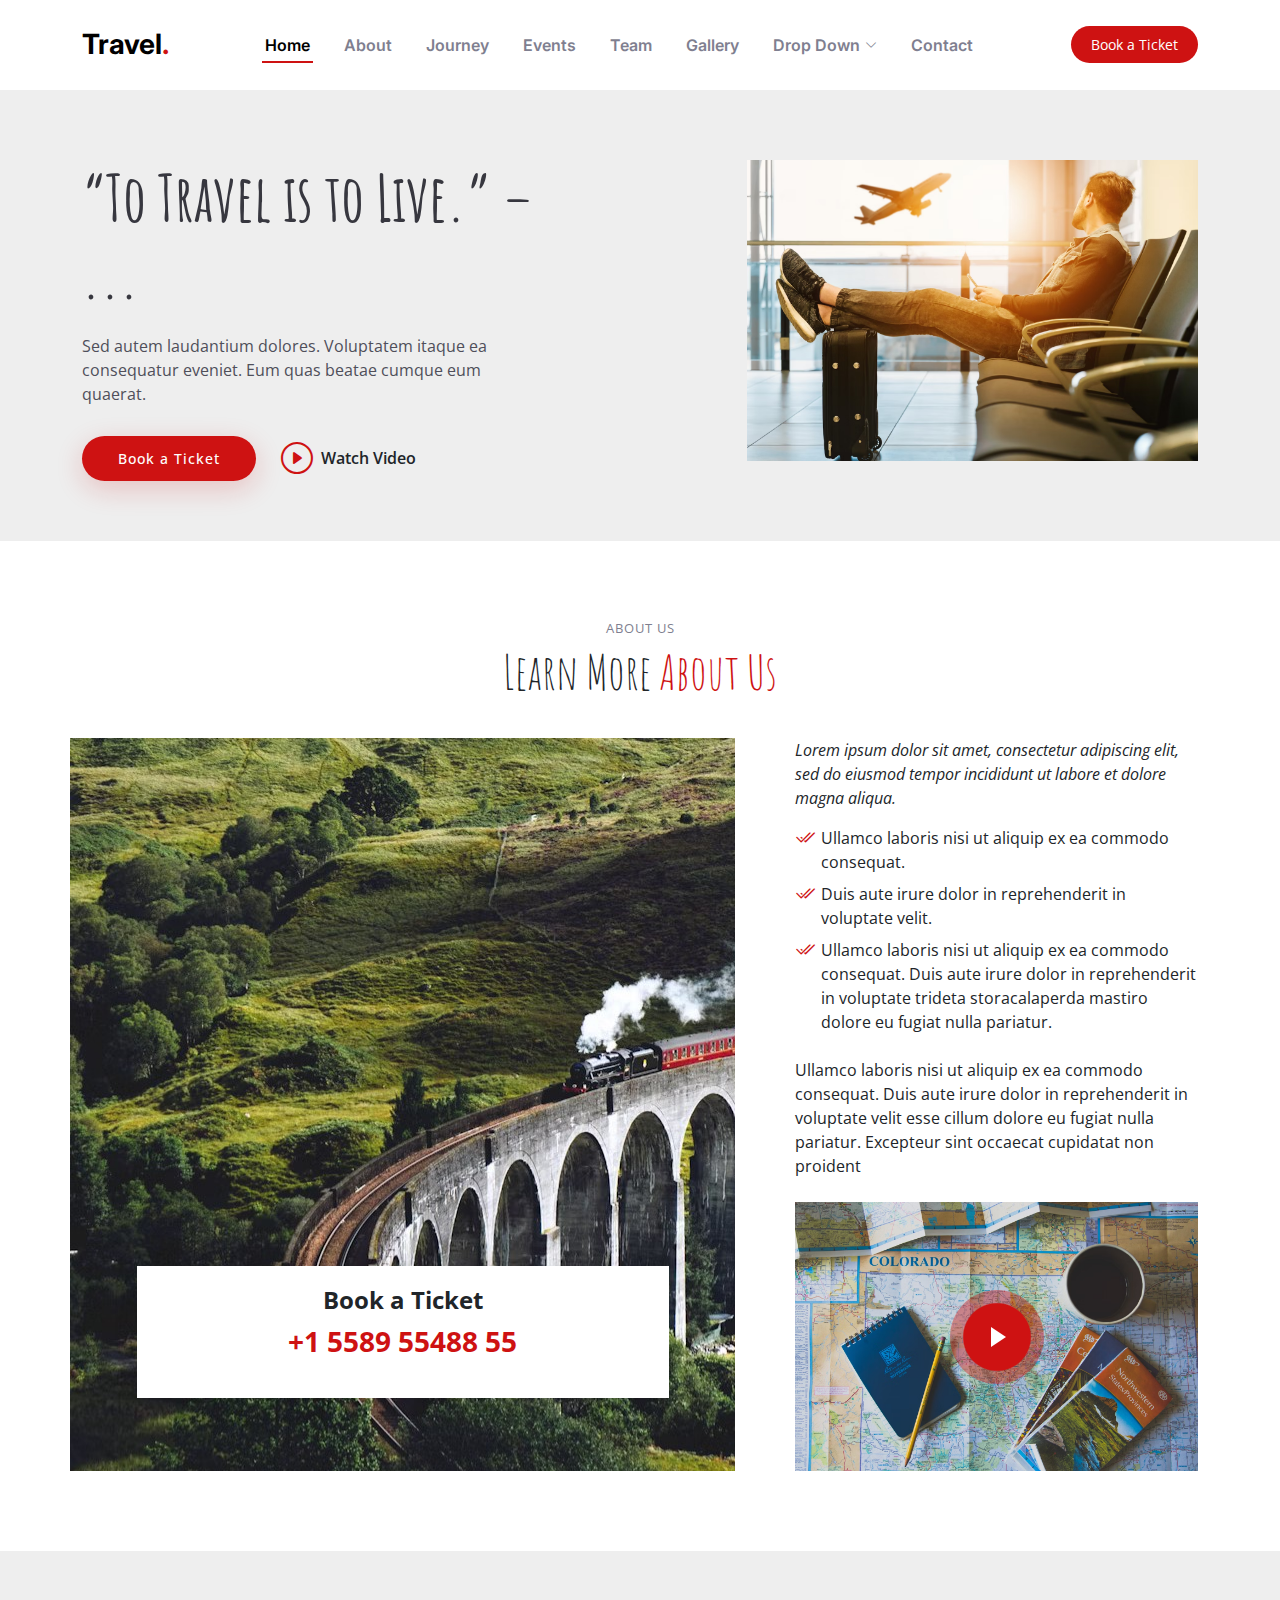
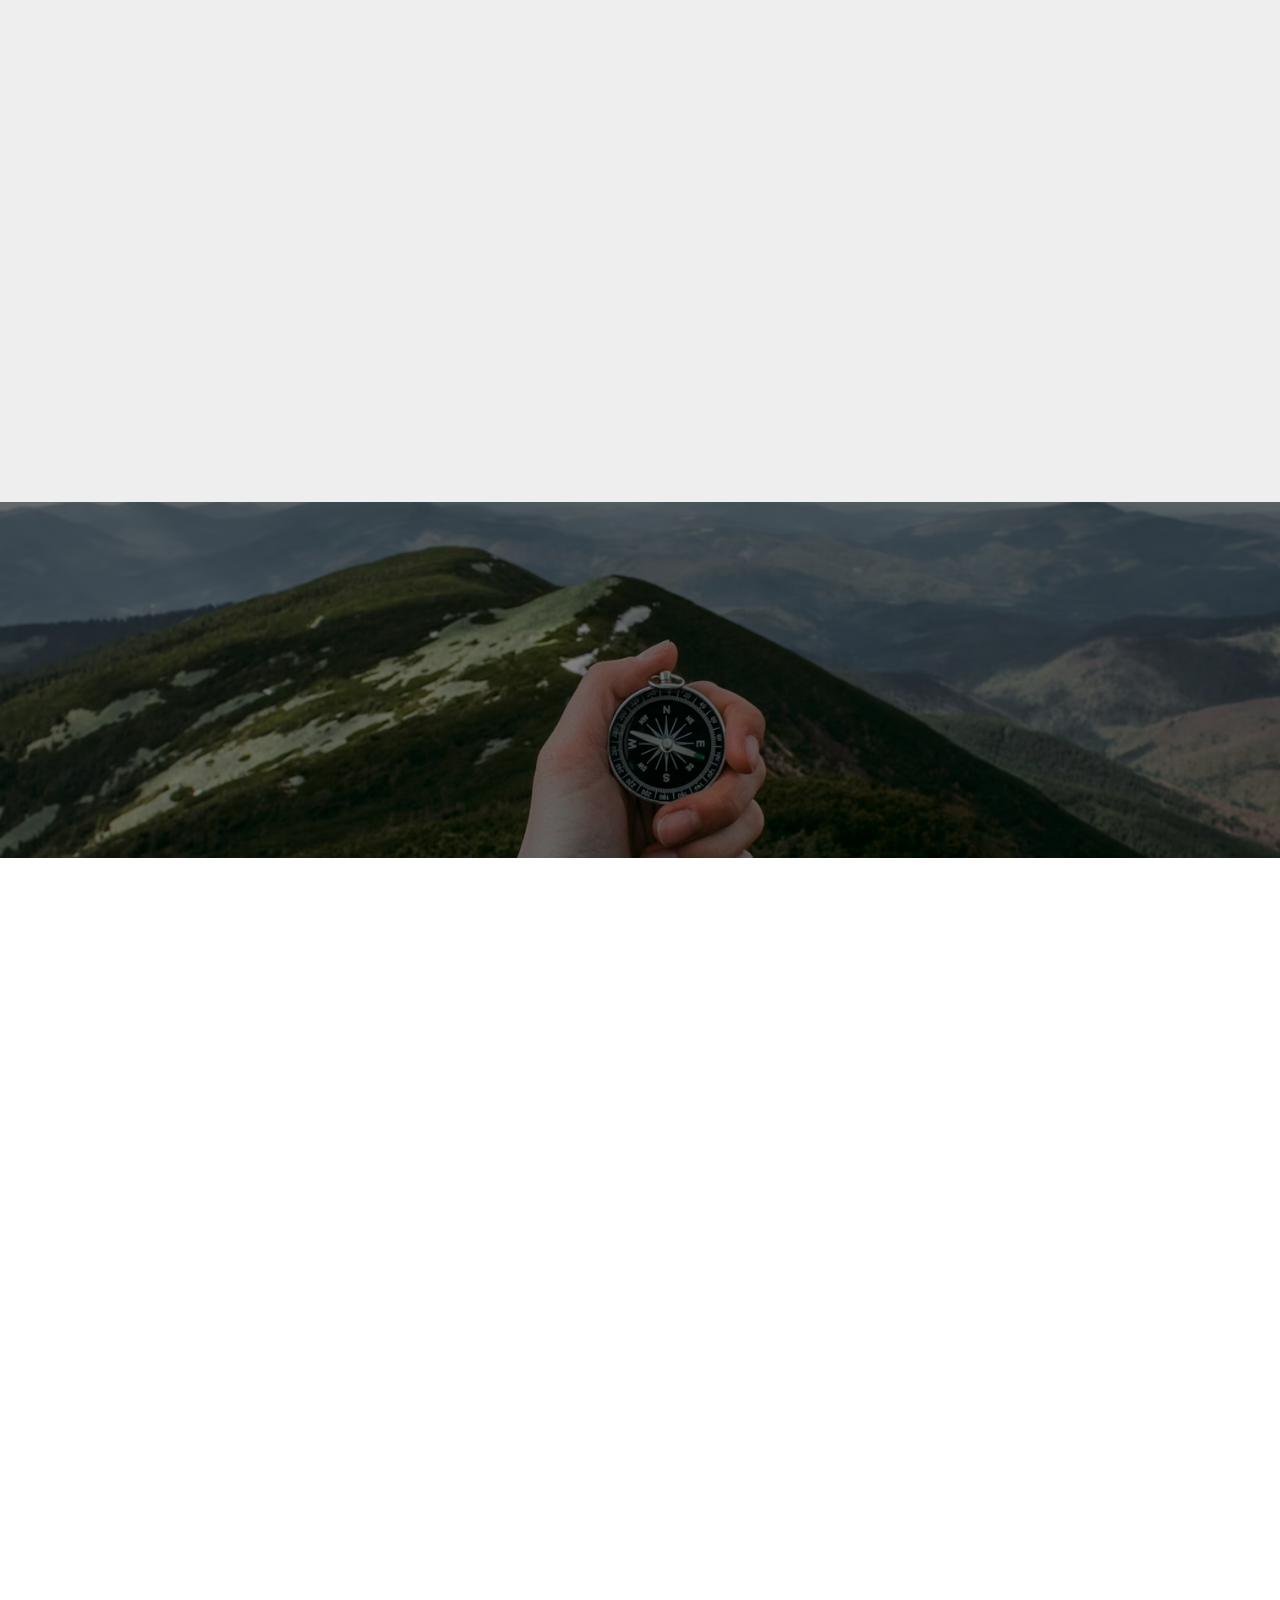
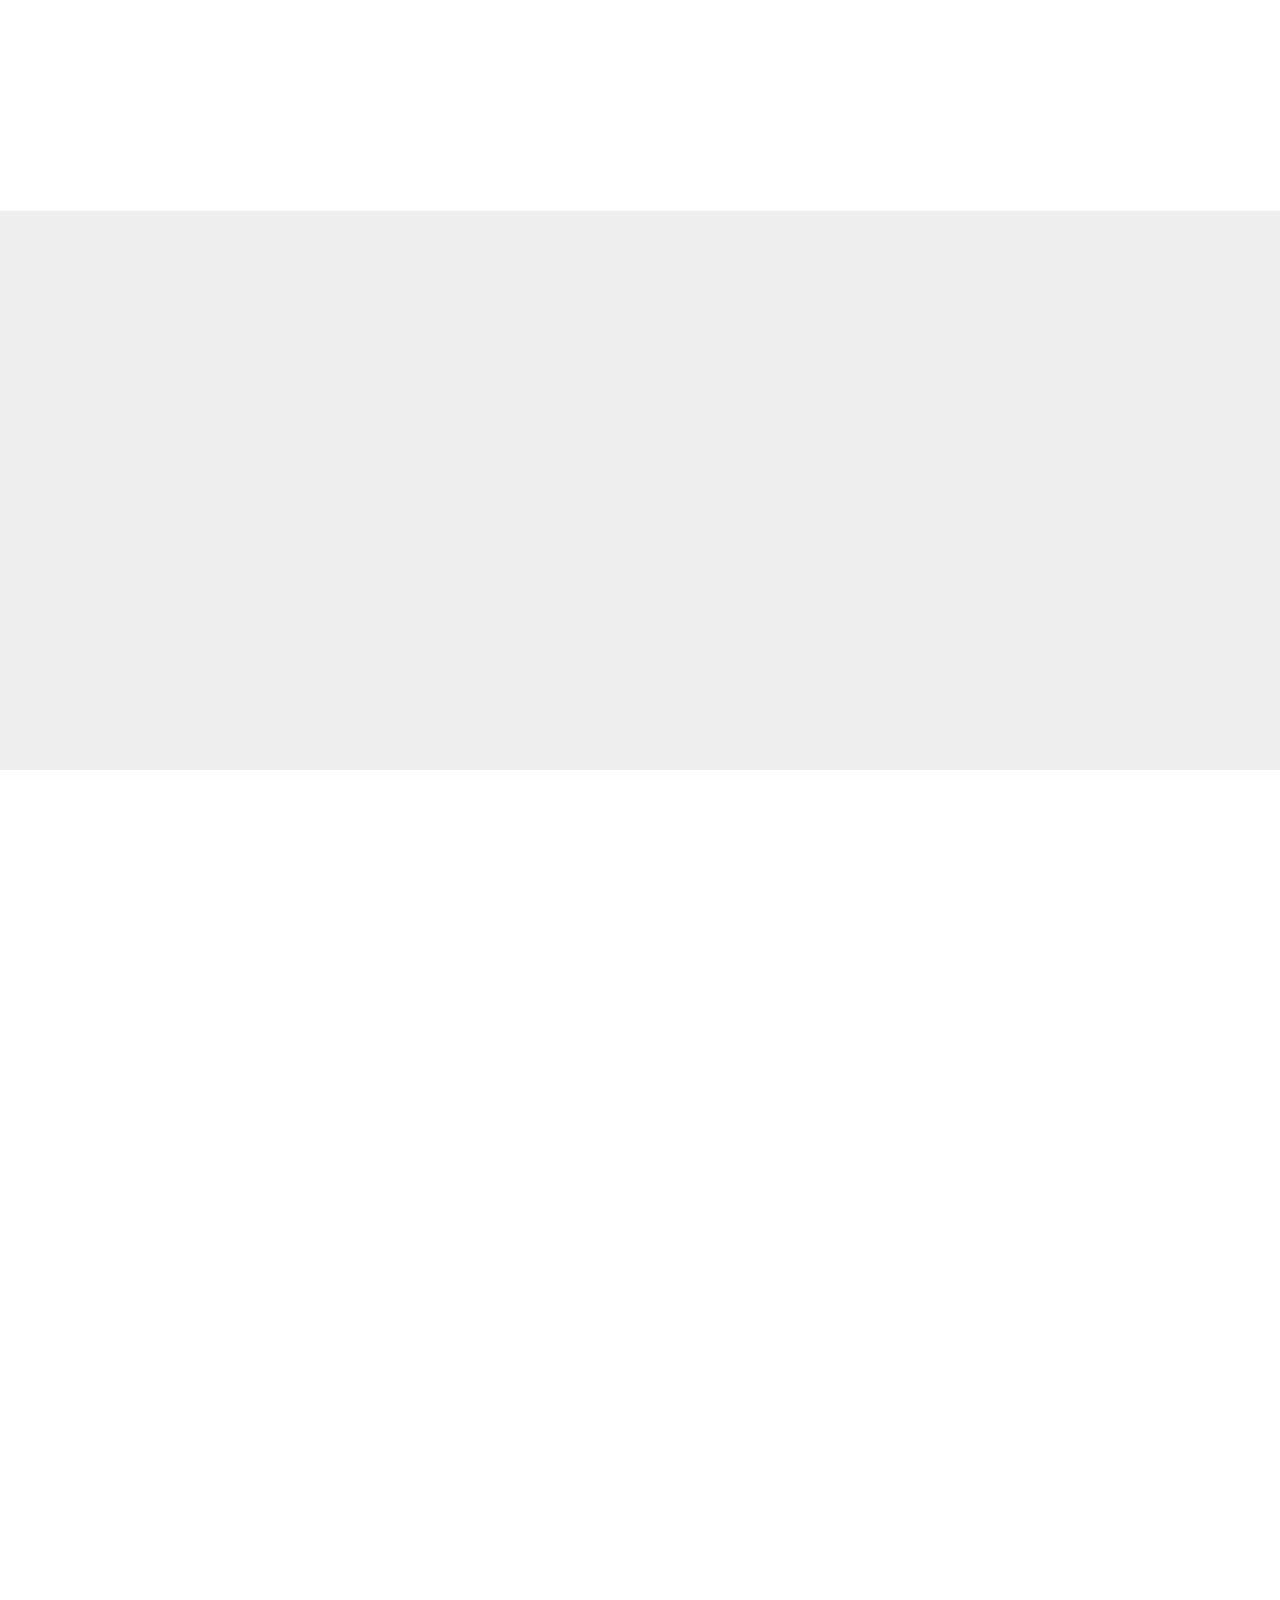
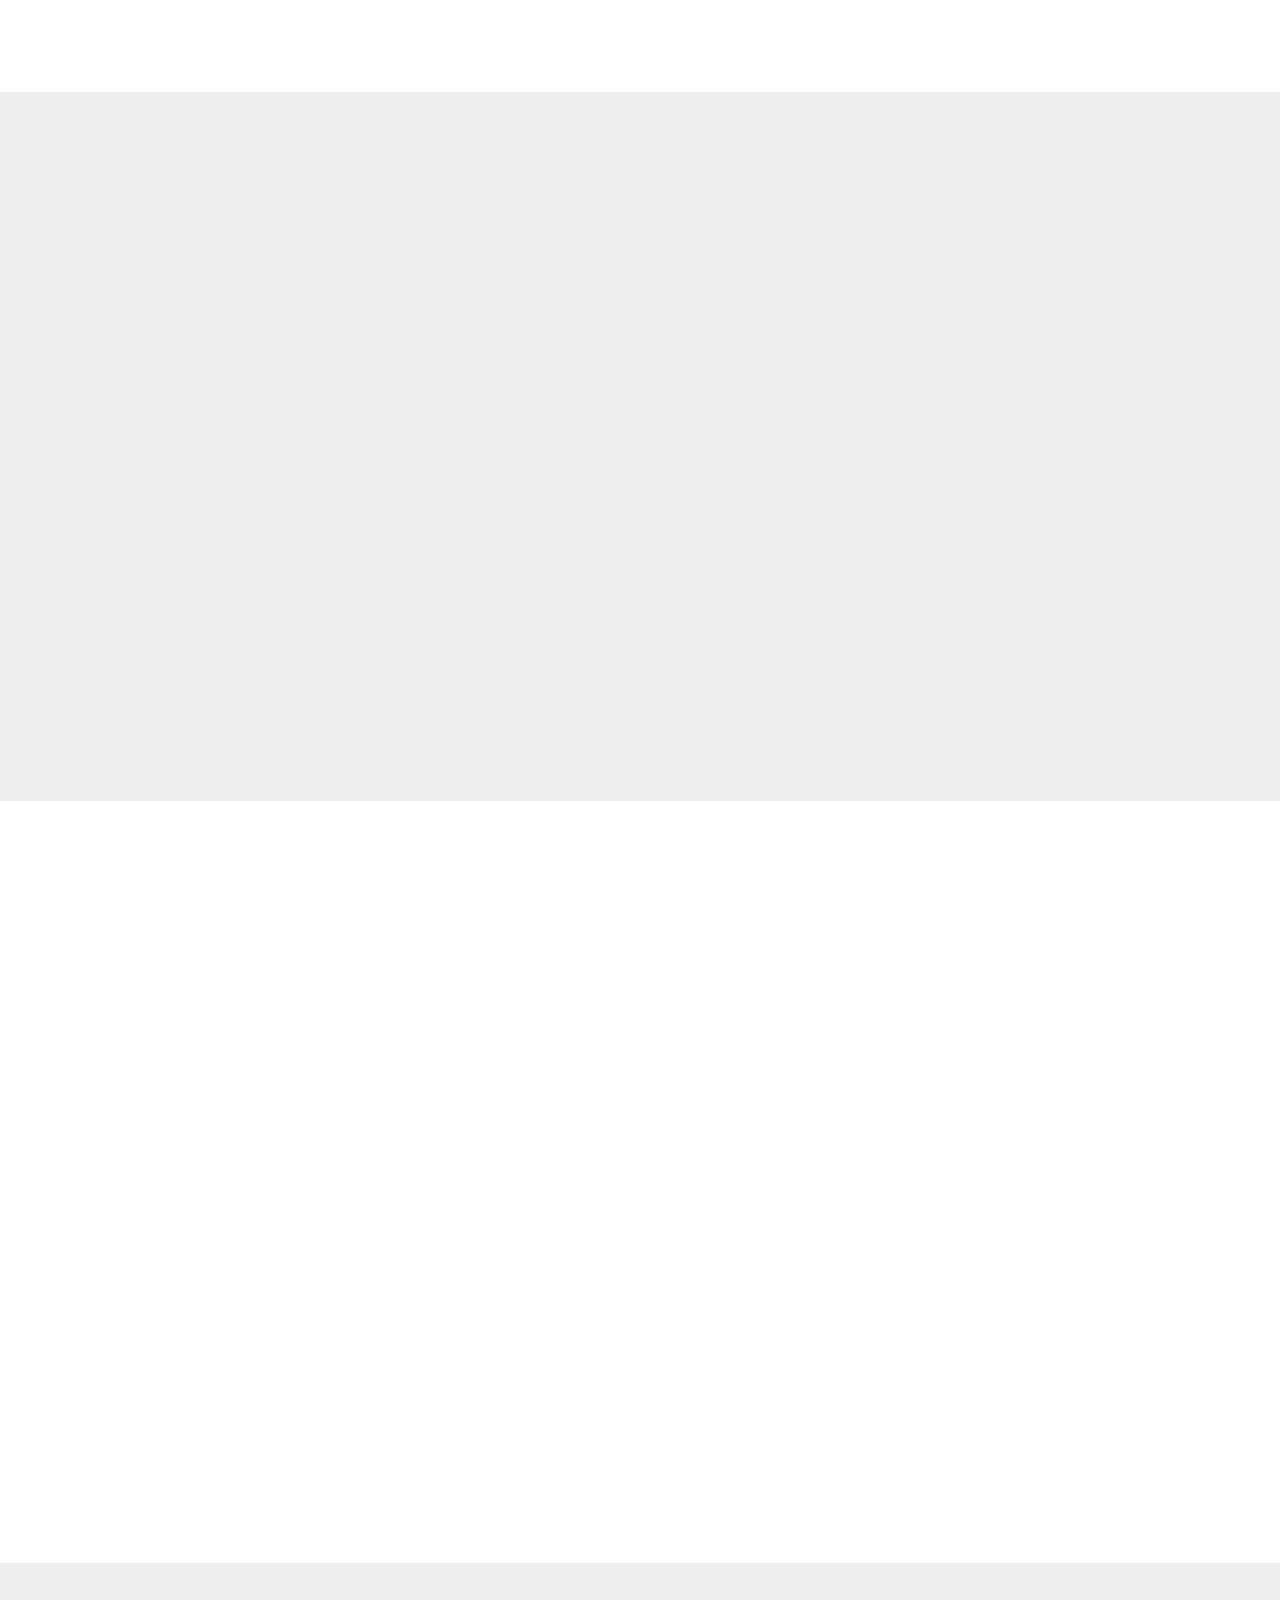
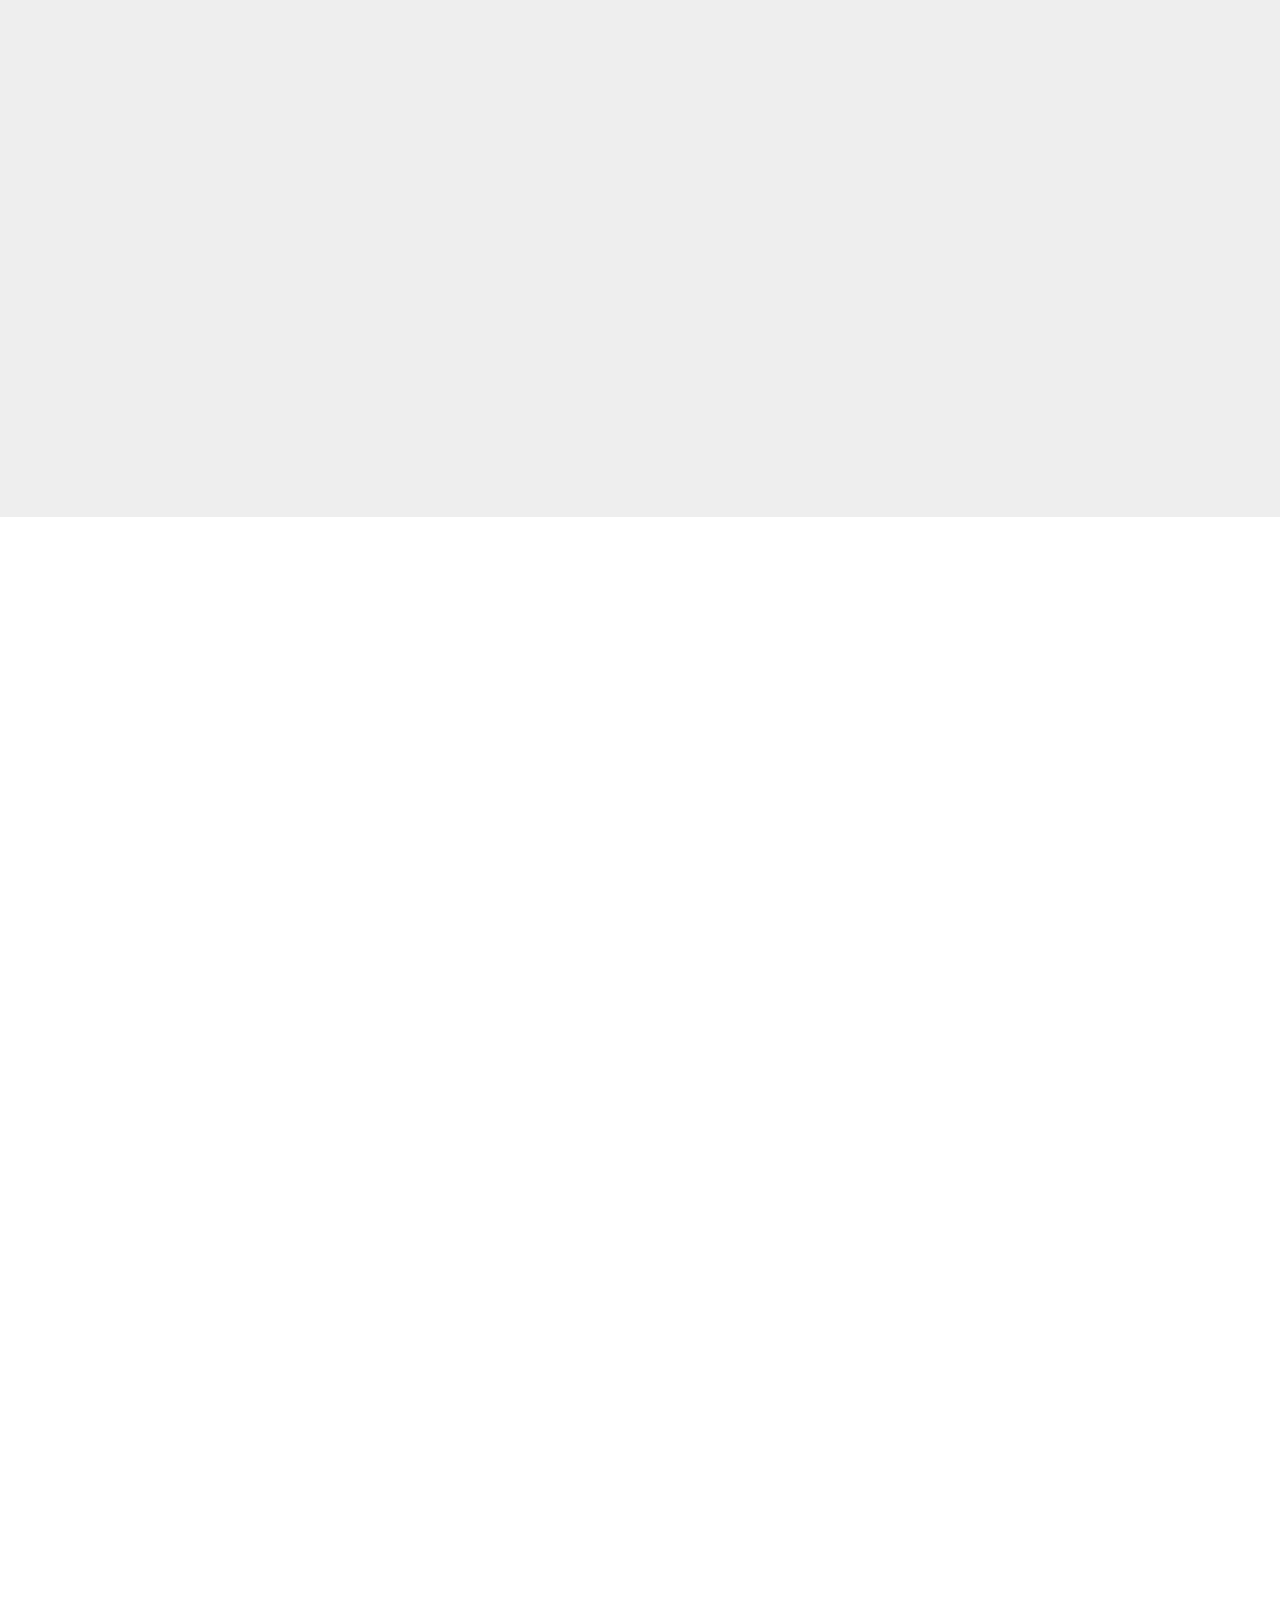
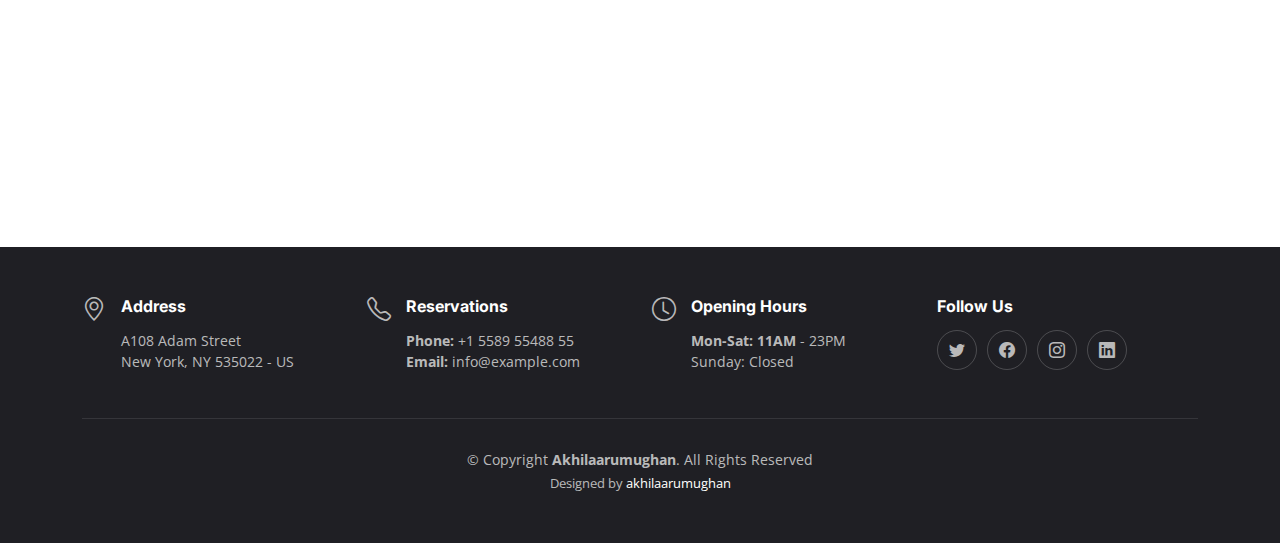
<file: index.html>
<!DOCTYPE html>
<html lang="en">

<head>
  <meta charset="utf-8">
  <meta content="width=device-width, initial-scale=1.0" name="viewport">

  <title>Yummy Bootstrap Template - Index</title>
  <meta content="" name="description">
  <meta content="" name="keywords">

  <!-- Favicons -->
  <link href="assets/img/favicon.png" rel="icon">
  <link href="assets/img/apple-touch-icon.png" rel="apple-touch-icon">

  <!-- Google Fonts -->
  <link rel="preconnect" href="https://fonts.googleapis.com">
  <link rel="preconnect" href="https://fonts.gstatic.com" crossorigin>
  <link href="https://fonts.googleapis.com/css2?family=Open+Sans:ital,wght@0,300;0,400;0,500;0,600;0,700;1,300;1,400;1,600;1,700&family=Amatic+SC:ital,wght@0,300;0,400;0,500;0,600;0,700;1,300;1,400;1,500;1,600;1,700&family=Inter:ital,wght@0,300;0,400;0,500;0,600;0,700;1,300;1,400;1,500;1,600;1,700&display=swap" rel="stylesheet">

  <!-- Vendor CSS Files -->
  <link href="assets/vendor/bootstrap/css/bootstrap.min.css" rel="stylesheet">
  <link href="assets/vendor/bootstrap-icons/bootstrap-icons.css" rel="stylesheet">
  <link href="assets/vendor/aos/aos.css" rel="stylesheet">
  <link href="assets/vendor/glightbox/css/glightbox.min.css" rel="stylesheet">
  <link href="assets/vendor/swiper/swiper-bundle.min.css" rel="stylesheet">

  <!-- Template Main CSS File -->
  <link href="assets/css/main.css" rel="stylesheet">

  <!-- =======================================================
  * Template Name: Yummy
  * Updated: Jan 30 2024 with Bootstrap v5.3.2
  * Template URL: https://bootstrapmade.com/yummy-bootstrap-restaurant-website-template/
  * Author: BootstrapMade.com
  * License: https://bootstrapmade.com/license/
  ======================================================== -->
</head>

<body>

  <!-- ======= Header ======= -->
  <header id="header" class="header fixed-top d-flex align-items-center">
    <div class="container d-flex align-items-center justify-content-between">

      <a href="index.html" class="logo d-flex align-items-center me-auto me-lg-0">
        <!-- Uncomment the line below if you also wish to use an image logo -->
        <!-- <img src="assets/img/logo.png" alt=""> -->
        <h1>Travel<span>.</span></h1>
      </a>

      <nav id="navbar" class="navbar">
        <ul>
          <li><a href="#hero">Home</a></li>
          <li><a href="#about">About</a></li>
          <li><a href="#menu">Journey</a></li>
          <li><a href="#events">Events</a></li>
          <li><a href="#chefs">Team</a></li>
          <li><a href="#gallery">Gallery</a></li>
          <li class="dropdown"><a href="#"><span>Drop Down</span> <i class="bi bi-chevron-down dropdown-indicator"></i></a>
            <ul>
              <li><a href="#">Drop Down 1</a></li>
              <li class="dropdown"><a href="#"><span>Deep Drop Down</span> <i class="bi bi-chevron-down dropdown-indicator"></i></a>
                <ul>
                  <li><a href="#">Deep Drop Down 1</a></li>
                  <li><a href="#">Deep Drop Down 2</a></li>
                  <li><a href="#">Deep Drop Down 3</a></li>
                  <li><a href="#">Deep Drop Down 4</a></li>
                  <li><a href="#">Deep Drop Down 5</a></li>
                </ul>
              </li>
              <li><a href="#">Drop Down 2</a></li>
              <li><a href="#">Drop Down 3</a></li>
              <li><a href="#">Drop Down 4</a></li>
            </ul>
          </li>
          <li><a href="#contact">Contact</a></li>
        </ul>
      </nav><!-- .navbar -->

      <a class="btn-book-a-table" href="#book-a-table">Book a Ticket</a>
      <i class="mobile-nav-toggle mobile-nav-show bi bi-list"></i>
      <i class="mobile-nav-toggle mobile-nav-hide d-none bi bi-x"></i>

    </div>
  </header><!-- End Header -->

  <!-- ======= Hero Section ======= -->
  <section id="hero" class="hero d-flex align-items-center section-bg">
    <div class="container">
      <div class="row justify-content-between gy-5">
        <div class="col-lg-5 order-2 order-lg-1 d-flex flex-column justify-content-center align-items-center align-items-lg-start text-center text-lg-start">
          <h2 data-aos="fade-up">“To Travel is to Live.” – ...</h2>
          <p data-aos="fade-up" data-aos-delay="100">Sed autem laudantium dolores. Voluptatem itaque ea consequatur eveniet. Eum quas beatae cumque eum quaerat.</p>
          <div class="d-flex" data-aos="fade-up" data-aos-delay="200">
            <a href="#book-a-table" class="btn-book-a-table">Book a Ticket</a>
            <a href="https://www.youtube.com/watch?v=LXb3EKWsInQ" class="glightbox btn-watch-video d-flex align-items-center"><i class="bi bi-play-circle"></i><span>Watch Video</span></a>
          </div>
        </div>
        <div class="col-lg-5 order-1 order-lg-2 text-center text-lg-start">
          <img src="pic.avif" class="img-fluid" alt="" data-aos="zoom-out" data-aos-delay="300">
        </div>
      </div>
    </div>
  </section><!-- End Hero Section -->

  <main id="main">

    <!-- ======= About Section ======= -->
    <section id="about" class="about">
      <div class="container" data-aos="fade-up">

        <div class="section-header">
          <h2>About Us</h2>
          <p>Learn More <span>About Us</span></p>
        </div>

        <div class="row gy-4">
          <div class="col-lg-7 position-relative about-img" style="background-image: url(assets/img/train01.jpg) ;" data-aos="fade-up" data-aos-delay="150">
            <div class="call-us position-absolute">
              <h4>Book a Ticket</h4>
              <p>+1 5589 55488 55</p>
            </div>
          </div>
          <div class="col-lg-5 d-flex align-items-end" data-aos="fade-up" data-aos-delay="300">
            <div class="content ps-0 ps-lg-5">
              <p class="fst-italic">
                Lorem ipsum dolor sit amet, consectetur adipiscing elit, sed do eiusmod tempor incididunt ut labore et dolore
                magna aliqua.
              </p>
              <ul>
                <li><i class="bi bi-check2-all"></i> Ullamco laboris nisi ut aliquip ex ea commodo consequat.</li>
                <li><i class="bi bi-check2-all"></i> Duis aute irure dolor in reprehenderit in voluptate velit.</li>
                <li><i class="bi bi-check2-all"></i> Ullamco laboris nisi ut aliquip ex ea commodo consequat. Duis aute irure dolor in reprehenderit in voluptate trideta storacalaperda mastiro dolore eu fugiat nulla pariatur.</li>
              </ul>
              <p>
                Ullamco laboris nisi ut aliquip ex ea commodo consequat. Duis aute irure dolor in reprehenderit in voluptate
                velit esse cillum dolore eu fugiat nulla pariatur. Excepteur sint occaecat cupidatat non proident
              </p>

              <div class="position-relative mt-4">
                <img src="pic2.avif" class="img-fluid" alt="">
                <a href="https://www.youtube.com/watch?v=LXb3EKWsInQ" class="glightbox play-btn"></a>
              </div>
            </div>
          </div>
        </div>

      </div>
    </section><!-- End About Section -->

    <!-- ======= Why Us Section ======= -->
    <section id="why-us" class="why-us section-bg">
      <div class="container" data-aos="fade-up">

        <div class="row gy-4">

          <div class="col-lg-4" data-aos="fade-up" data-aos-delay="100">
            <div class="why-box">
              <h3>Why Choose?</h3>
              <p>
                Lorem ipsum dolor sit amet, consectetur adipiscing elit, sed do eiusmod tempor incididunt ut labore et dolore magna aliqua. Duis aute irure dolor in reprehenderit
                Asperiores dolores sed et. Tenetur quia eos. Autem tempore quibusdam vel necessitatibus optio ad corporis.
              </p>
              <div class="text-center">
                <a href="#" class="more-btn">Learn More <i class="bx bx-chevron-right"></i></a>
              </div>
            </div>
          </div><!-- End Why Box -->

          <div class="col-lg-8 d-flex align-items-center">
            <div class="row gy-4">

              <div class="col-xl-4" data-aos="fade-up" data-aos-delay="200">
                <div class="icon-box d-flex flex-column justify-content-center align-items-center">
                  <i class="bi bi-clipboard-data"></i>
                  <h4>Corporis voluptates officia eiusmod</h4>
                  <p>Consequuntur sunt aut quasi enim aliquam quae harum pariatur laboris nisi ut aliquip</p>
                </div>
              </div><!-- End Icon Box -->

              <div class="col-xl-4" data-aos="fade-up" data-aos-delay="300">
                <div class="icon-box d-flex flex-column justify-content-center align-items-center">
                  <i class="bi bi-gem"></i>
                  <h4>Ullamco laboris ladore pan</h4>
                  <p>Excepteur sint occaecat cupidatat non proident, sunt in culpa qui officia deserunt</p>
                </div>
              </div><!-- End Icon Box -->

              <div class="col-xl-4" data-aos="fade-up" data-aos-delay="400">
                <div class="icon-box d-flex flex-column justify-content-center align-items-center">
                  <i class="bi bi-inboxes"></i>
                  <h4>Labore consequatur incidid dolore</h4>
                  <p>Aut suscipit aut cum nemo deleniti aut omnis. Doloribus ut maiores omnis facere</p>
                </div>
              </div><!-- End Icon Box -->

            </div>
          </div>

        </div>

      </div>
    </section><!-- End Why Us Section -->

    <!-- ======= Stats Counter Section ======= -->
    <section id="stats-counter" class="stats-counter">
      <div class="container" data-aos="zoom-out">

        <div class="row gy-4">

          <div class="col-lg-3 col-md-6">
            <div class="stats-item text-center w-100 h-100">
              <span data-purecounter-start="0" data-purecounter-end="232" data-purecounter-duration="1" class="purecounter"></span>
              <p>Clients</p>
            </div>
          </div><!-- End Stats Item -->

          <div class="col-lg-3 col-md-6">
            <div class="stats-item text-center w-100 h-100">
              <span data-purecounter-start="0" data-purecounter-end="521" data-purecounter-duration="1" class="purecounter"></span>
              <p>Projects</p>
            </div>
          </div><!-- End Stats Item -->

          <div class="col-lg-3 col-md-6">
            <div class="stats-item text-center w-100 h-100">
              <span data-purecounter-start="0" data-purecounter-end="1453" data-purecounter-duration="1" class="purecounter"></span>
              <p>Hours Of Support</p>
            </div>
          </div><!-- End Stats Item -->

          <div class="col-lg-3 col-md-6">
            <div class="stats-item text-center w-100 h-100">
              <span data-purecounter-start="0" data-purecounter-end="32" data-purecounter-duration="1" class="purecounter"></span>
              <p>Workers</p>
            </div>
          </div><!-- End Stats Item -->

        </div>

      </div>
    </section><!-- End Stats Counter Section -->

    <!-- ======= Menu Section ======= -->
    <section id="menu" class="menu">
      <div class="container" data-aos="fade-up">

        <div class="section-header">
          <!-- <h2>Our Menu</h2> -->
          <p>  Kerala  <span> Tourist Spot</span></p>
        </div>

        <ul class="nav nav-tabs d-flex justify-content-center" data-aos="fade-up" data-aos-delay="200">

          <li class="nav-item">
            <a class="nav-link active show" data-bs-toggle="tab" data-bs-target="#menu-starters">
              <h4>Munnar</h4>
            </a>
          </li><!-- End tab nav item -->
          

          <li class="nav-item">
            <a class="nav-link" data-bs-toggle="tab" data-bs-target="#menu-breakfast">
              <h4>Alappuzha</h4>
            </a><!-- End tab nav item -->

          <li class="nav-item">
            <a class="nav-link" data-bs-toggle="tab" data-bs-target="#menu-lunch">
              <h4>Wayanad</h4>
            </a>
          </li><!-- End tab nav item -->

          <li class="nav-item">
            <a class="nav-link" data-bs-toggle="tab" data-bs-target="#menu-dinner">
              <h4>Vagamon</h4>
            </a>
          </li><!-- End tab nav item -->

        </ul>

        <div class="tab-content" data-aos="fade-up" data-aos-delay="300">

          <div class="tab-pane fade active show" id="menu-starters">

            <div class="tab-header text-center">
              <p>Plan</p>
              <h3>Munnar</h3>
            </div>

            <div class="row gy-5">

              <div class="col-lg-4 menu-item">
                <a href="assets/img/menu/menu-item-1.png" class="glightbox"><img src="assets/img/mr1.avif" class="menu-img img-fluid" alt=""></a>
                <h4>Hills</h4>
                <p class="ingredients">
                  Lorem, deren, trataro, filede, nerada
                </p>
                <!-- <p class="price">
                  $5.95
                </p> -->
              </div><!-- Menu Item -->

              <div class="col-lg-4 menu-item">
                <a href="assets/img/menu/menu-item-2.png" class="glightbox"><img src="assets/img/al1.jpg" class="menu-img img-fluid" alt=""></a>
                <h4>House boat</h4>
                <p class="ingredients">
                  Lorem, deren, trataro, filede, nerada
                </p>
                <!-- <p class="price">
                  $14.95
                </p> -->
              </div><!-- Menu Item -->

              <div class="col-lg-4 menu-item">
                <a href="assets/img/menu/menu-item-3.png" class="glightbox"><img src="assets/img/w1.jpg" class="menu-img img-fluid" alt=""></a>
                <h4>Wayanad forest</h4>
                <p class="ingredients">
                  Lorem, deren, trataro, filede, nerada
                </p>
                <!-- <p class="price">
                  $8.95
                </p> -->
              </div><!-- Menu Item -->

              <div class="col-lg-4 menu-item">
                <a href="assets/img/menu/menu-item-4.png" class="glightbox"><img src="assets/img/waga1.jpg" class="menu-img img-fluid" alt=""></a>
                <h4>waterfalls</h4>
                <p class="ingredients">
                  Lorem, deren, trataro, filede, nerada
                </p>
                <!-- <p class="price">
                  $12.95
                </p> -->
              </div><!-- Menu Item -->

              <div class="col-lg-4 menu-item">
                <a href="assets/img/menu/menu-item-5.png" class="glightbox"><img src="assets/img/m1.avif" class="menu-img img-fluid" alt=""></a>
                <h4>Hill station</h4>
                <p class="ingredients">
                  Lorem, deren, trataro, filede, nerada
                </p>
                <!-- <p class="price">
                  $12.95
                </p> -->
              </div><!-- Menu Item -->

              <div class="col-lg-4 menu-item">
                <a href="assets/img/menu/menu-item-6.png" class="glightbox"><img src="assets/img/m2.jpg" class="menu-img img-fluid" alt=""></a>
                <h4>Lake</h4>
                <p class="ingredients">
                  Lorem, deren, trataro, filede, nerada
                </p>
                <!-- <p class="price">
                  $9.95
                </p> -->
              </div><!-- Menu Item -->

            </div>
          </div><!-- End Starter Menu Content -->

          <div class="tab-pane fade" id="menu-breakfast">

            <div class="tab-header text-center">
              <!-- <p>Menu</p> -->
              <h3>Alappuzha</h3>
            </div>

            <div class="row gy-5">

              <div class="col-lg-4 menu-item">
                <a href="assets/img/menu/menu-item-1.png" class="glightbox"><img src="assets/img/alp1.jpg" class="menu-img img-fluid" alt=""></a>
                <h4>Magnam Tiste</h4>
                <p class="ingredients">
                  Lorem, deren, trataro, filede, nerada
                </p>
                <!-- <p class="price">
                  $5.95
                </p> -->
              </div><!-- Menu Item -->

              <div class="col-lg-4 menu-item">
                <a href="assets/img/menu/menu-item-2.png" class="glightbox"><img src="assets/img/alp2.jfif" class="menu-img img-fluid" alt=""></a>
                <h4>Aut Luia</h4>
                <p class="ingredients">
                  Lorem, deren, trataro, filede, nerada
                </p>
                <!-- <p class="price">
                  $14.95
                </p> -->
              </div><!-- Menu Item -->

              <div class="col-lg-4 menu-item">
                <a href="assets/img/menu/menu-item-3.png" class="glightbox"><img src="assets/img/img1.jpg" class="menu-img img-fluid" alt=""></a>
                <h4>Est Eligendi</h4>
                <p class="ingredients">
                  Lorem, deren, trataro, filede, nerada
                </p>
                <!-- <p class="price">
                  $8.95
                </p> -->
              </div><!-- Menu Item -->

              <div class="col-lg-4 menu-item">
                <a href="assets/img/menu/menu-item-4.png" class="glightbox"><img src="assets/img/alp3.webp" class="menu-img img-fluid" alt=""></a>
                <h4>Eos Luibusdam</h4>
                <p class="ingredients">
                  Lorem, deren, trataro, filede, nerada
                </p>
                <!-- <p class="price">
                  $12.95
                </p> -->
              </div><!-- Menu Item -->

              <div class="col-lg-4 menu-item">
                <a href="assets/img/menu/menu-item-5.png" class="glightbox"><img src="assets/img/img2.jpg" class="menu-img img-fluid" alt=""></a>
                <h4>Eos Luibusdam</h4>
                <p class="ingredients">
                  Lorem, deren, trataro, filede, nerada
                </p>
                <!-- <p class="price">
                  $12.95
                </p> -->
              </div><!-- Menu Item -->

              <div class="col-lg-4 menu-item">
                <a href="assets/img/menu/menu-item-6.png" class="glightbox"><img src="assets/img/img3.webp" class="menu-img img-fluid" alt=""></a>
                <h4>Laboriosam Direva</h4>
                <p class="ingredients">
                  Lorem, deren, trataro, filede, nerada
                </p>
                <!-- <p class="price">
                  $9.95
                </p> -->
              </div><!-- Menu Item -->

            </div>
          </div><!-- End Breakfast Menu Content -->

          <div class="tab-pane fade" id="menu-lunch">

            <div class="tab-header text-center">
              <!-- <p>Menu</p> -->
              <h3>Wayanad</h3>
            </div>

            <div class="row gy-5">

              <div class="col-lg-4 menu-item">
                <a href="assets/img/menu/menu-item-1.png" class="glightbox"><img src="assets/img/wd1.webp" class="menu-img img-fluid" alt=""></a>
                <h4>Magnam Tiste</h4>
                <p class="ingredients">
                  Lorem, deren, trataro, filede, nerada
                </p>
                <!-- <p class="price">
                  $5.95
                </p> -->
              </div><!-- Menu Item -->

              <div class="col-lg-4 menu-item">
                <a href="assets/img/menu/menu-item-2.png" class="glightbox"><img src="assets/img/wd2.jpg" class="menu-img img-fluid" alt=""></a>
                <h4>Aut Luia</h4>
                <p class="ingredients">
                  Lorem, deren, trataro, filede, nerada
                </p>
                <!-- <p class="price">
                  $14.95
                </p> -->
              </div><!-- Menu Item -->

              <div class="col-lg-4 menu-item">
                <a href="assets/img/menu/menu-item-3.png" class="glightbox"><img src="assets/img/wd3.jpg" class="menu-img img-fluid" alt=""></a>
                <h4>Est Eligendi</h4>
                <p class="ingredients">
                  Lorem, deren, trataro, filede, nerada
                </p>
                <!-- <p class="price">
                  $8.95
                </p> -->
              </div><!-- Menu Item -->

              <div class="col-lg-4 menu-item">
                <a href="assets/img/menu/menu-item-4.png" class="glightbox"><img src="assets/img/wd4.webp" class="menu-img img-fluid" alt=""></a>
                <h4>Eos Luibusdam</h4>
                <p class="ingredients">
                  Lorem, deren, trataro, filede, nerada
                </p>
                <!-- <p class="price">
                  $12.95
                </p> -->
              </div><!-- Menu Item -->

              <div class="col-lg-4 menu-item">
                <a href="assets/img/menu/menu-item-5.png" class="glightbox"><img src="assets/img/wd6.jpg" class="menu-img img-fluid" alt=""></a>
                <h4>Eos Luibusdam</h4>
                <p class="ingredients">
                  Lorem, deren, trataro, filede, nerada
                </p>
                <!-- <p class="price">
                  $12.95
                </p> -->
              </div><!-- Menu Item -->

              <div class="col-lg-4 menu-item">
                <a href="assets/img/menu/menu-item-6.png" class="glightbox"><img src="assets/img/wd7.jfif" class="menu-img img-fluid" alt=""></a>
                <h4>Laboriosam Direva</h4>
                <p class="ingredients">
                  Lorem, deren, trataro, filede, nerada
                </p>
                <!-- <p class="price">
                  $9.95
                </p> -->
              </div><!-- Menu Item -->

            </div>
          </div><!-- End Lunch Menu Content -->

          <div class="tab-pane fade" id="menu-dinner">

            <div class="tab-header text-center">
              <!-- <p>Menu</p> -->
              <h3>Vagamon</h3>
            </div>

            <div class="row gy-5">

              <div class="col-lg-4 menu-item">
                <a href="assets/img/menu/menu-item-1.png" class="glightbox"><img src="assets/img/vag1.avif" class="menu-img img-fluid" alt=""></a>
                <h4>Magnam Tiste</h4>
                <p class="ingredients">
                  Lorem, deren, trataro, filede, nerada
                </p>
                <!-- <p class="price">
                  $5.95
                </p> -->
              </div><!-- Menu Item -->

              <div class="col-lg-4 menu-item">
                <a href="assets/img/menu/menu-item-2.png" class="glightbox"><img src="assets/img/vaga.webp" class="menu-img img-fluid" alt=""></a>
                <h4>Aut Luia</h4>
                <p class="ingredients">
                  Lorem, deren, trataro, filede, nerada
                </p>
                <!-- <p class="price">
                  $14.95
                </p> -->
              </div><!-- Menu Item -->

              <div class="col-lg-4 menu-item">
                <a href="assets/img/menu/menu-item-3.png" class="glightbox"><img src="assets/img/vag3.jfif" class="menu-img img-fluid" alt=""></a>
                <h4>Est Eligendi</h4>
                <p class="ingredients">
                  Lorem, deren, trataro, filede, nerada
                </p>
                <!-- <p class="price">
                  $8.95
                </p> -->
              </div><!-- Menu Item -->

              <div class="col-lg-4 menu-item">
                <a href="assets/img/menu/menu-item-4.png" class="glightbox"><img src="assets/img/vag5.avif" class="menu-img img-fluid" alt=""></a>
                <h4>Eos Luibusdam</h4>
                <p class="ingredients">
                  Lorem, deren, trataro, filede, nerada
                </p>
                <!-- <p class="price">
                  $12.95
                </p> -->
              </div><!-- Menu Item -->

              <div class="col-lg-4 menu-item">
                <a href="assets/img/menu/menu-item-5.png" class="glightbox"><img src="assets/img/vag6.jpg" class="menu-img img-fluid" alt=""></a>
                <h4>Eos Luibusdam</h4>
                <p class="ingredients">
                  Lorem, deren, trataro, filede, nerada
                </p>
                <!-- <p class="price">
                  $12.95
                </p> -->
              </div><!-- Menu Item -->

              <div class="col-lg-4 menu-item">
                <a href="assets/img/menu/menu-item-6.png" class="glightbox"><img src="assets/img/vaga2.jpg" class="menu-img img-fluid" alt=""></a>
                <h4>Laboriosam Direva</h4>
                <p class="ingredients">
                  Lorem, deren, trataro, filede, nerada
                </p>
                <!-- <p class="price">
                  $9.95
                </p> -->
              </div><!-- Menu Item -->

            </div>
          </div><!-- End Dinner Menu Content -->

        </div>

      </div>
    </section><!-- End Menu Section -->

    <!-- ======= Testimonials Section ======= -->
    <section id="testimonials" class="testimonials section-bg">
      <div class="container" data-aos="fade-up">

        <div class="section-header">
          <h2>Testimonials</h2>
          <p>What Are They <span>Saying About Us</span></p>
        </div>

        <div class="slides-1 swiper" data-aos="fade-up" data-aos-delay="100">
          <div class="swiper-wrapper">

            <div class="swiper-slide">
              <div class="testimonial-item">
                <div class="row gy-4 justify-content-center">
                  <div class="col-lg-6">
                    <div class="testimonial-content">
                      <p>
                        <i class="bi bi-quote quote-icon-left"></i>
                        Proin iaculis purus consequat sem cure digni ssim donec porttitora entum suscipit rhoncus. Accusantium quam, ultricies eget id, aliquam eget nibh et. Maecen aliquam, risus at semper.
                        <i class="bi bi-quote quote-icon-right"></i>
                      </p>
                      <h3>Saul Goodman</h3>
                      <h4>Ceo &amp; Founder</h4>
                      <div class="stars">
                        <i class="bi bi-star-fill"></i><i class="bi bi-star-fill"></i><i class="bi bi-star-fill"></i><i class="bi bi-star-fill"></i><i class="bi bi-star-fill"></i>
                      </div>
                    </div>
                  </div>
                  <div class="col-lg-2 text-center">
                    <img src="assets/img/testimonials/testimonials-1.jpg" class="img-fluid testimonial-img" alt="">
                  </div>
                </div>
              </div>
            </div><!-- End testimonial item -->

            <div class="swiper-slide">
              <div class="testimonial-item">
                <div class="row gy-4 justify-content-center">
                  <div class="col-lg-6">
                    <div class="testimonial-content">
                      <p>
                        <i class="bi bi-quote quote-icon-left"></i>
                        Export tempor illum tamen malis malis eram quae irure esse labore quem cillum quid cillum eram malis quorum velit fore eram velit sunt aliqua noster fugiat irure amet legam anim culpa.
                        <i class="bi bi-quote quote-icon-right"></i>
                      </p>
                      <h3>Sara Wilsson</h3>
                      <h4>Designer</h4>
                      <div class="stars">
                        <i class="bi bi-star-fill"></i><i class="bi bi-star-fill"></i><i class="bi bi-star-fill"></i><i class="bi bi-star-fill"></i><i class="bi bi-star-fill"></i>
                      </div>
                    </div>
                  </div>
                  <div class="col-lg-2 text-center">
                    <img src="assets/img/testimonials/testimonials-2.jpg" class="img-fluid testimonial-img" alt="">
                  </div>
                </div>
              </div>
            </div><!-- End testimonial item -->

            <div class="swiper-slide">
              <div class="testimonial-item">
                <div class="row gy-4 justify-content-center">
                  <div class="col-lg-6">
                    <div class="testimonial-content">
                      <p>
                        <i class="bi bi-quote quote-icon-left"></i>
                        Enim nisi quem export duis labore cillum quae magna enim sint quorum nulla quem veniam duis minim tempor labore quem eram duis noster aute amet eram fore quis sint minim.
                        <i class="bi bi-quote quote-icon-right"></i>
                      </p>
                      <h3>Jena Karlis</h3>
                      <h4>Store Owner</h4>
                      <div class="stars">
                        <i class="bi bi-star-fill"></i><i class="bi bi-star-fill"></i><i class="bi bi-star-fill"></i><i class="bi bi-star-fill"></i><i class="bi bi-star-fill"></i>
                      </div>
                    </div>
                  </div>
                  <div class="col-lg-2 text-center">
                    <img src="assets/img/testimonials/testimonials-3.jpg" class="img-fluid testimonial-img" alt="">
                  </div>
                </div>
              </div>
            </div><!-- End testimonial item -->

            <div class="swiper-slide">
              <div class="testimonial-item">
                <div class="row gy-4 justify-content-center">
                  <div class="col-lg-6">
                    <div class="testimonial-content">
                      <p>
                        <i class="bi bi-quote quote-icon-left"></i>
                        Quis quorum aliqua sint quem legam fore sunt eram irure aliqua veniam tempor noster veniam enim culpa labore duis sunt culpa nulla illum cillum fugiat legam esse veniam culpa fore nisi cillum quid.
                        <i class="bi bi-quote quote-icon-right"></i>
                      </p>
                      <h3>John Larson</h3>
                      <h4>Entrepreneur</h4>
                      <div class="stars">
                        <i class="bi bi-star-fill"></i><i class="bi bi-star-fill"></i><i class="bi bi-star-fill"></i><i class="bi bi-star-fill"></i><i class="bi bi-star-fill"></i>
                      </div>
                    </div>
                  </div>
                  <div class="col-lg-2 text-center">
                    <img src="assets/img/testimonials/testimonials-4.jpg" class="img-fluid testimonial-img" alt="">
                  </div>
                </div>
              </div>
            </div><!-- End testimonial item -->

          </div>
          <div class="swiper-pagination"></div>
        </div>

      </div>
    </section><!-- End Testimonials Section -->

    <!-- ======= Events Section ======= -->
    <section id="events" class="events">
      <div class="container-fluid" data-aos="fade-up">

        <div class="section-header">
          <h2>Events</h2>
          <p>Share <span>Your Moments</span> In Our Egency</p>
        </div>

        <div class="slides-3 swiper" data-aos="fade-up" data-aos-delay="100">
          <div class="swiper-wrapper">

            <div class="swiper-slide event-item d-flex flex-column justify-content-end" style="background-image: url(assets/img/holi.avif)">
              <h3>Custom Parties</h3>
              <!-- <div class="price align-self-start">$99</div> -->
              <p class="description">
                Quo corporis voluptas ea ad. Consectetur inventore sapiente ipsum voluptas eos omnis facere. Enim facilis veritatis id est rem repudiandae nulla expedita quas.
              </p>
            </div><!-- End Event item -->

            <div class="swiper-slide event-item d-flex flex-column justify-content-end" style="background-image: url(assets/img/partis01.avif)">
              <h3>Private Parties</h3>
              <!-- <div class="price align-self-start">$289</div> -->
              <p class="description">
                In delectus sint qui et enim. Et ab repudiandae inventore quaerat doloribus. Facere nemo vero est ut dolores ea assumenda et. Delectus saepe accusamus aspernatur.
              </p>
            </div><!-- End Event item -->

            <div class="swiper-slide event-item d-flex flex-column justify-content-end" style="background-image: url(assets/img/events-3.jpg)">
              <h3>Birthday Parties</h3>
              <!-- <div class="price align-self-start">$499</div> -->
              <p class="description">
                Laborum aperiam atque omnis minus omnis est qui assumenda quos. Quis id sit quibusdam. Esse quisquam ducimus officia ipsum ut quibusdam maxime. Non enim perspiciatis.
              </p>
            </div><!-- End Event item -->

          </div>
          <div class="swiper-pagination"></div>
        </div>

      </div>
    </section><!-- End Events Section -->

    <!-- ======= Chefs Section ======= -->
    <section id="chefs" class="chefs section-bg">
      <div class="container" data-aos="fade-up">

        <div class="section-header">
          <h2>Team</h2>
          <p>Our <span>Team</span>Leaders</p>
        </div>

        <div class="row gy-4">

          <div class="col-lg-4 col-md-6 d-flex align-items-stretch" data-aos="fade-up" data-aos-delay="100">
            <div class="chef-member">
              <div class="member-img">
                <img src="assets/img/manager.avif" class="img-fluid" alt="">
                <div class="social">
                  <a href=""><i class="bi bi-twitter"></i></a>
                  <a href=""><i class="bi bi-facebook"></i></a>
                  <a href=""><i class="bi bi-instagram"></i></a>
                  <a href=""><i class="bi bi-linkedin"></i></a>
                </div>
              </div>
              <div class="member-info">
                <h4>Walter White</h4>
                <!-- <span>Manager </span> -->
                <p>Velit aut quia fugit et et. Dolorum ea voluptate vel tempore tenetur ipsa quae aut. Ipsum exercitationem iure minima enim corporis et voluptate.</p>
              </div>
            </div>
          </div><!-- End Chefs Member -->

          <div class="col-lg-4 col-md-6 d-flex align-items-stretch" data-aos="fade-up" data-aos-delay="200">
            <div class="chef-member">
              <div class="member-img">
                <img src="assets/img/woman.avif" class="img-fluid" alt="">
                <div class="social">
                  <a href=""><i class="bi bi-twitter"></i></a>
                  <a href=""><i class="bi bi-facebook"></i></a>
                  <a href=""><i class="bi bi-instagram"></i></a>
                  <a href=""><i class="bi bi-linkedin"></i></a>
                </div>
              </div>
              <div class="member-info">
                <h4>Sarah Jhonson</h4>
                <!-- <span>secratat</span> -->
                <p>Quo esse repellendus quia id. Est eum et accusantium pariatur fugit nihil minima suscipit corporis. Voluptate sed quas reiciendis animi neque sapiente.</p>
              </div>
            </div>
          </div><!-- End Chefs Member -->

          <div class="col-lg-4 col-md-6 d-flex align-items-stretch" data-aos="fade-up" data-aos-delay="300">
            <div class="chef-member">
              <div class="member-img">
                <img src="assets/img/man01.avif" class="img-fluid" alt="">
                <div class="social">
                  <a href=""><i class="bi bi-twitter"></i></a>
                  <a href=""><i class="bi bi-facebook"></i></a>
                  <a href=""><i class="bi bi-instagram"></i></a>
                  <a href=""><i class="bi bi-linkedin"></i></a>
                </div>
              </div>
              <div class="member-info">
                <h4>William Anderson</h4>
                <!-- <span>Cook</span> -->
                <p>Vero omnis enim consequatur. Voluptas consectetur unde qui molestiae deserunt. Voluptates enim aut architecto porro aspernatur molestiae modi.</p>
              </div>
            </div>
          </div><!-- End Chefs Member -->

        </div>

      </div>
    </section><!-- End Chefs Section -->

    <!-- ======= Book A Table Section ======= -->
    <section id="book-a-table" class="book-a-table">
      <div class="container" data-aos="fade-up">

        <div class="section-header">
          <!-- <h2></h2> -->
          <p>Book <span>Your Travel</span> With Us</p>
        </div>

        <div class="row g-0">

          <div class="col-lg-4 reservation-img" style="background-image: url(assets/img/image01.avif);" data-aos="zoom-out" data-aos-delay="200"></div>

          <div class="col-lg-8 d-flex align-items-center reservation-form-bg">
            <form action="forms/book-a-table.php" method="post" role="form" class="php-email-form" data-aos="fade-up" data-aos-delay="100">
              <div class="row gy-4">
                <div class="col-lg-4 col-md-6">
                  <input type="text" name="name" class="form-control" id="name" placeholder="Your Name" data-rule="minlen:4" data-msg="Please enter at least 4 chars">
                  <div class="validate"></div>
                </div>
                <div class="col-lg-4 col-md-6">
                  <input type="email" class="form-control" name="email" id="email" placeholder="Your Email" data-rule="email" data-msg="Please enter a valid email">
                  <div class="validate"></div>
                </div>
                <div class="col-lg-4 col-md-6">
                  <input type="text" class="form-control" name="phone" id="phone" placeholder="Your Phone" data-rule="minlen:4" data-msg="Please enter at least 4 chars">
                  <div class="validate"></div>
                </div>
                <div class="col-lg-4 col-md-6">
                  <input type="text" name="date" class="form-control" id="date" placeholder="Date" data-rule="minlen:4" data-msg="Please enter at least 4 chars">
                  <div class="validate"></div>
                </div>
                <div class="col-lg-4 col-md-6">
                  <input type="text" class="form-control" name="time" id="time" placeholder="Time" data-rule="minlen:4" data-msg="Please enter at least 4 chars">
                  <div class="validate"></div>
                </div>
                <div class="col-lg-4 col-md-6">
                  <input type="number" class="form-control" name="people" id="people" placeholder="# of people" data-rule="minlen:1" data-msg="Please enter at least 1 chars">
                  <div class="validate"></div>
                </div>
              </div>
              <div class="form-group mt-3">
                <textarea class="form-control" name="message" rows="5" placeholder="Message"></textarea>
                <div class="validate"></div>
              </div>
              <div class="mb-3">
                <div class="loading">Loading</div>
                <div class="error-message"></div>
                <div class="sent-message">Your booking request was sent. We will call back or send an Email to confirm your reservation. Thank you!</div>
              </div>
              <div class="text-center"><button type="submit">Book a Date</button></div>
            </form>
          </div><!-- End Reservation Form -->

        </div>

      </div>
    </section><!-- End Book A Table Section -->

    <!-- ======= Gallery Section ======= -->
    <section id="gallery" class="gallery section-bg">
      <div class="container" data-aos="fade-up">

        <div class="section-header">
          <h2>gallery</h2>
          <p>Check <span>Our Gallery</span></p>
        </div>

        <div class="gallery-slider swiper">
          <div class="swiper-wrapper align-items-center">
            <div class="swiper-slide"><a class="glightbox" data-gallery="images-gallery" href="assets/img/gallery/gallery-1.jpg"><img src="assets/img/pic1.avif" class="img-fluid" alt=""></a></div>
            <div class="swiper-slide"><a class="glightbox" data-gallery="images-gallery" href="assets/img/gallery/gallery-2.jpg"><img src="assets/img/pic2.avif" class="img-fluid" alt=""></a></div>
            <div class="swiper-slide"><a class="glightbox" data-gallery="images-gallery" href="assets/img/gallery/gallery-3.jpg"><img src="assets/img/pic3.avif" class="img-fluid" alt=""></a></div>
            <div class="swiper-slide"><a class="glightbox" data-gallery="images-gallery" href="assets/img/gallery/gallery-4.jpg"><img src="assets/img/pic4.avif" class="img-fluid" alt=""></a></div>
            <div class="swiper-slide"><a class="glightbox" data-gallery="images-gallery" href="assets/img/gallery/gallery-5.jpg"><img src="assets/img/pic5.avif" class="img-fluid" alt=""></a></div>
            <div class="swiper-slide"><a class="glightbox" data-gallery="images-gallery" href="assets/img/gallery/gallery-6.jpg"><img src="assets/img/pic6.avif" class="img-fluid" alt=""></a></div>
            <div class="swiper-slide"><a class="glightbox" data-gallery="images-gallery" href="assets/img/gallery/gallery-7.jpg"><img src="assets/img/pic7.avif" class="img-fluid" alt=""></a></div>
            <div class="swiper-slide"><a class="glightbox" data-gallery="images-gallery" href="assets/img/gallery/gallery-8.jpg"><img src="assets/img/pic8.avif" class="img-fluid" alt=""></a></div>
          </div>
          <div class="swiper-pagination"></div>
        </div>

      </div>
    </section><!-- End Gallery Section -->

    <!-- ======= Contact Section ======= -->
    <section id="contact" class="contact">
      <div class="container" data-aos="fade-up">

        <div class="section-header">
          <h2>Contact</h2>
          <p>Need Help? <span>Contact Us</span></p>
        </div>

        <div class="mb-3">
          <iframe style="border:0; width: 100%; height: 350px;" src="https://www.google.com/maps/embed?pb=!1m14!1m8!1m3!1d12097.433213460943!2d-74.0062269!3d40.7101282!3m2!1i1024!2i768!4f13.1!3m3!1m2!1s0x0%3A0xb89d1fe6bc499443!2sDowntown+Conference+Center!5e0!3m2!1smk!2sbg!4v1539943755621" frameborder="0" allowfullscreen></iframe>
        </div><!-- End Google Maps -->

        <div class="row gy-4">

          <div class="col-md-6">
            <div class="info-item  d-flex align-items-center">
              <i class="icon bi bi-map flex-shrink-0"></i>
              <div>
                <h3>Our Address</h3>
                <p>A108 Adam Street, New York, NY 535022</p>
              </div>
            </div>
          </div><!-- End Info Item -->

          <div class="col-md-6">
            <div class="info-item d-flex align-items-center">
              <i class="icon bi bi-envelope flex-shrink-0"></i>
              <div>
                <h3>Email Us</h3>
                <p>contact@example.com</p>
              </div>
            </div>
          </div><!-- End Info Item -->

          <div class="col-md-6">
            <div class="info-item  d-flex align-items-center">
              <i class="icon bi bi-telephone flex-shrink-0"></i>
              <div>
                <h3>Call Us</h3>
                <p>+1 5589 55488 55</p>
              </div>
            </div>
          </div><!-- End Info Item -->

          <div class="col-md-6">
            <div class="info-item  d-flex align-items-center">
              <i class="icon bi bi-share flex-shrink-0"></i>
              <div>
                <h3>Opening Hours</h3>
                <div><strong>Mon-Sat:</strong> 11AM - 23PM;
                  <strong>Sunday:</strong> Closed
                </div>
              </div>
            </div>
          </div><!-- End Info Item -->

        </div>

        <form action="forms/contact.php" method="post" role="form" class="php-email-form p-3 p-md-4">
          <div class="row">
            <div class="col-xl-6 form-group">
              <input type="text" name="name" class="form-control" id="name" placeholder="Your Name" required>
            </div>
            <div class="col-xl-6 form-group">
              <input type="email" class="form-control" name="email" id="email" placeholder="Your Email" required>
            </div>
          </div>
          <div class="form-group">
            <input type="text" class="form-control" name="subject" id="subject" placeholder="Subject" required>
          </div>
          <div class="form-group">
            <textarea class="form-control" name="message" rows="5" placeholder="Message" required></textarea>
          </div>
          <div class="my-3">
            <div class="loading">Loading</div>
            <div class="error-message"></div>
            <div class="sent-message">Your message has been sent. Thank you!</div>
          </div>
          <div class="text-center"><button type="submit">Send Message</button></div>
        </form><!--End Contact Form -->

      </div>
    </section><!-- End Contact Section -->

  </main><!-- End #main -->

  <!-- ======= Footer ======= -->
  <footer id="footer" class="footer">

    <div class="container">
      <div class="row gy-3">
        <div class="col-lg-3 col-md-6 d-flex">
          <i class="bi bi-geo-alt icon"></i>
          <div>
            <h4>Address</h4>
            <p>
              A108 Adam Street <br>
              New York, NY 535022 - US<br>
            </p>
          </div>

        </div>

        <div class="col-lg-3 col-md-6 footer-links d-flex">
          <i class="bi bi-telephone icon"></i>
          <div>
            <h4>Reservations</h4>
            <p>
              <strong>Phone:</strong> +1 5589 55488 55<br>
              <strong>Email:</strong> info@example.com<br>
            </p>
          </div>
        </div>

        <div class="col-lg-3 col-md-6 footer-links d-flex">
          <i class="bi bi-clock icon"></i>
          <div>
            <h4>Opening Hours</h4>
            <p>
              <strong>Mon-Sat: 11AM</strong> - 23PM<br>
              Sunday: Closed
            </p>
          </div>
        </div>

        <div class="col-lg-3 col-md-6 footer-links">
          <h4>Follow Us</h4>
          <div class="social-links d-flex">
            <a href="#" class="twitter"><i class="bi bi-twitter"></i></a>
            <a href="#" class="facebook"><i class="bi bi-facebook"></i></a>
            <a href="#" class="instagram"><i class="bi bi-instagram"></i></a>
            <a href="#" class="linkedin"><i class="bi bi-linkedin"></i></a>
          </div>
        </div>

      </div>
    </div>

    <div class="container">
      <div class="copyright">
        &copy; Copyright <strong><span>Akhilaarumughan</span></strong>. All Rights Reserved
      </div>
      <div class="credits">
        <!-- All the links in the footer should remain intact. -->
        <!-- You can delete the links only if you purchased the pro version. -->
        <!-- Licensing information: https://bootstrapmade.com/license/ -->
        <!-- Purchase the pro version with working PHP/AJAX contact form: https://bootstrapmade.com/yummy-bootstrap-restaurant-website-template/ -->
        Designed by <a href="https://bootstrapmade.com/">akhilaarumughan</a>
      </div>
    </div>

  </footer><!-- End Footer -->
  <!-- End Footer -->

  <a href="#" class="scroll-top d-flex align-items-center justify-content-center"><i class="bi bi-arrow-up-short"></i></a>

  <div id="preloader"></div>

  <!-- Vendor JS Files -->
  <script src="assets/vendor/bootstrap/js/bootstrap.bundle.min.js"></script>
  <script src="assets/vendor/aos/aos.js"></script>
  <script src="assets/vendor/glightbox/js/glightbox.min.js"></script>
  <script src="assets/vendor/purecounter/purecounter_vanilla.js"></script>
  <script src="assets/vendor/swiper/swiper-bundle.min.js"></script>
  <script src="assets/vendor/php-email-form/validate.js"></script>

  <!-- Template Main JS File -->
  <script src="assets/js/main.js"></script>

</body>

</html>
</file>
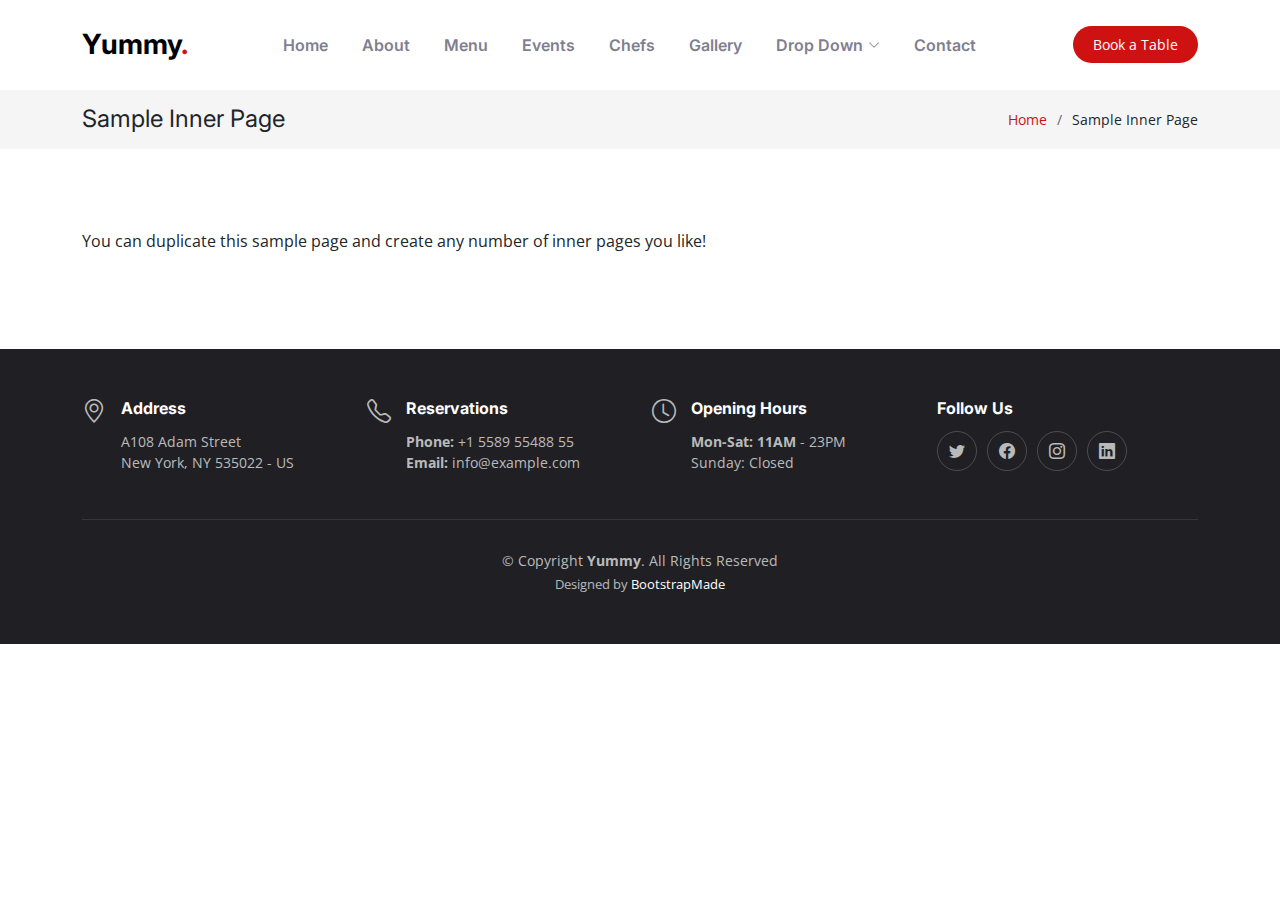
<file: sample-inner-page.html>
<!DOCTYPE html>
<html lang="en">

<head>
  <meta charset="utf-8">
  <meta content="width=device-width, initial-scale=1.0" name="viewport">

  <title>[Template] Sample Inner Page</title>
  <meta content="" name="description">
  <meta content="" name="keywords">

  <!-- Favicons -->
  <link href="assets/img/favicon.png" rel="icon">
  <link href="assets/img/apple-touch-icon.png" rel="apple-touch-icon">

  <!-- Google Fonts -->
  <link rel="preconnect" href="https://fonts.googleapis.com">
  <link rel="preconnect" href="https://fonts.gstatic.com" crossorigin>
  <link href="https://fonts.googleapis.com/css2?family=Open+Sans:ital,wght@0,300;0,400;0,500;0,600;0,700;1,300;1,400;1,600;1,700&family=Amatic+SC:ital,wght@0,300;0,400;0,500;0,600;0,700;1,300;1,400;1,500;1,600;1,700&family=Inter:ital,wght@0,300;0,400;0,500;0,600;0,700;1,300;1,400;1,500;1,600;1,700&display=swap" rel="stylesheet">

  <!-- Vendor CSS Files -->
  <link href="assets/vendor/bootstrap/css/bootstrap.min.css" rel="stylesheet">
  <link href="assets/vendor/bootstrap-icons/bootstrap-icons.css" rel="stylesheet">
  <link href="assets/vendor/aos/aos.css" rel="stylesheet">
  <link href="assets/vendor/glightbox/css/glightbox.min.css" rel="stylesheet">
  <link href="assets/vendor/swiper/swiper-bundle.min.css" rel="stylesheet">

  <!-- Template Main CSS File -->
  <link href="assets/css/main.css" rel="stylesheet">

  <!-- =======================================================
  * Template Name: Yummy
  * Updated: Jan 30 2024 with Bootstrap v5.3.2
  * Template URL: https://bootstrapmade.com/yummy-bootstrap-restaurant-website-template/
  * Author: BootstrapMade.com
  * License: https://bootstrapmade.com/license/
  ======================================================== -->
</head>

<body>

  <!-- ======= Header ======= -->
  <header id="header" class="header fixed-top d-flex align-items-center">
    <div class="container d-flex align-items-center justify-content-between">

      <a href="index.html" class="logo d-flex align-items-center me-auto me-lg-0">
        <!-- Uncomment the line below if you also wish to use an image logo -->
        <!-- <img src="assets/img/logo.png" alt=""> -->
        <h1>Yummy<span>.</span></h1>
      </a>

      <nav id="navbar" class="navbar">
        <ul>
          <li><a href="#hero">Home</a></li>
          <li><a href="#about">About</a></li>
          <li><a href="#menu">Menu</a></li>
          <li><a href="#events">Events</a></li>
          <li><a href="#chefs">Chefs</a></li>
          <li><a href="#gallery">Gallery</a></li>
          <li class="dropdown"><a href="#"><span>Drop Down</span> <i class="bi bi-chevron-down dropdown-indicator"></i></a>
            <ul>
              <li><a href="#">Drop Down 1</a></li>
              <li class="dropdown"><a href="#"><span>Deep Drop Down</span> <i class="bi bi-chevron-down dropdown-indicator"></i></a>
                <ul>
                  <li><a href="#">Deep Drop Down 1</a></li>
                  <li><a href="#">Deep Drop Down 2</a></li>
                  <li><a href="#">Deep Drop Down 3</a></li>
                  <li><a href="#">Deep Drop Down 4</a></li>
                  <li><a href="#">Deep Drop Down 5</a></li>
                </ul>
              </li>
              <li><a href="#">Drop Down 2</a></li>
              <li><a href="#">Drop Down 3</a></li>
              <li><a href="#">Drop Down 4</a></li>
            </ul>
          </li>
          <li><a href="#contact">Contact</a></li>
        </ul>
      </nav><!-- .navbar -->

      <a class="btn-book-a-table" href="#book-a-table">Book a Table</a>
      <i class="mobile-nav-toggle mobile-nav-show bi bi-list"></i>
      <i class="mobile-nav-toggle mobile-nav-hide d-none bi bi-x"></i>

    </div>
  </header><!-- End Header -->

  <main id="main">

    <!-- ======= Breadcrumbs ======= -->
    <div class="breadcrumbs">
      <div class="container">

        <div class="d-flex justify-content-between align-items-center">
          <h2>Sample Inner Page</h2>
          <ol>
            <li><a href="index.html">Home</a></li>
            <li>Sample Inner Page</li>
          </ol>
        </div>

      </div>
    </div><!-- End Breadcrumbs -->

    <section class="sample-page">
      <div class="container" data-aos="fade-up">

        <p>
          You can duplicate this sample page and create any number of inner pages you like!
        </p>

      </div>
    </section>

  </main><!-- End #main -->

  <!-- ======= Footer ======= -->
  <footer id="footer" class="footer">

    <div class="container">
      <div class="row gy-3">
        <div class="col-lg-3 col-md-6 d-flex">
          <i class="bi bi-geo-alt icon"></i>
          <div>
            <h4>Address</h4>
            <p>
              A108 Adam Street <br>
              New York, NY 535022 - US<br>
            </p>
          </div>

        </div>

        <div class="col-lg-3 col-md-6 footer-links d-flex">
          <i class="bi bi-telephone icon"></i>
          <div>
            <h4>Reservations</h4>
            <p>
              <strong>Phone:</strong> +1 5589 55488 55<br>
              <strong>Email:</strong> info@example.com<br>
            </p>
          </div>
        </div>

        <div class="col-lg-3 col-md-6 footer-links d-flex">
          <i class="bi bi-clock icon"></i>
          <div>
            <h4>Opening Hours</h4>
            <p>
              <strong>Mon-Sat: 11AM</strong> - 23PM<br>
              Sunday: Closed
            </p>
          </div>
        </div>

        <div class="col-lg-3 col-md-6 footer-links">
          <h4>Follow Us</h4>
          <div class="social-links d-flex">
            <a href="#" class="twitter"><i class="bi bi-twitter"></i></a>
            <a href="#" class="facebook"><i class="bi bi-facebook"></i></a>
            <a href="#" class="instagram"><i class="bi bi-instagram"></i></a>
            <a href="#" class="linkedin"><i class="bi bi-linkedin"></i></a>
          </div>
        </div>

      </div>
    </div>

    <div class="container">
      <div class="copyright">
        &copy; Copyright <strong><span>Yummy</span></strong>. All Rights Reserved
      </div>
      <div class="credits">
        <!-- All the links in the footer should remain intact. -->
        <!-- You can delete the links only if you purchased the pro version. -->
        <!-- Licensing information: https://bootstrapmade.com/license/ -->
        <!-- Purchase the pro version with working PHP/AJAX contact form: https://bootstrapmade.com/yummy-bootstrap-restaurant-website-template/ -->
        Designed by <a href="https://bootstrapmade.com/">BootstrapMade</a>
      </div>
    </div>

  </footer><!-- End Footer -->
  <!-- End Footer -->

  <a href="#" class="scroll-top d-flex align-items-center justify-content-center"><i class="bi bi-arrow-up-short"></i></a>

  <div id="preloader"></div>

  <!-- Vendor JS Files -->
  <script src="assets/vendor/bootstrap/js/bootstrap.bundle.min.js"></script>
  <script src="assets/vendor/aos/aos.js"></script>
  <script src="assets/vendor/glightbox/js/glightbox.min.js"></script>
  <script src="assets/vendor/purecounter/purecounter_vanilla.js"></script>
  <script src="assets/vendor/swiper/swiper-bundle.min.js"></script>
  <script src="assets/vendor/php-email-form/validate.js"></script>

  <!-- Template Main JS File -->
  <script src="assets/js/main.js"></script>

</body>

</html>
</file>
<file: assets/css/main.css>
/**
* Template Name: Yummy
* Updated: Jan 30 2024 with Bootstrap v5.3.2
* Template URL: https://bootstrapmade.com/yummy-bootstrap-restaurant-website-template/
* Author: BootstrapMade.com
* License: https://bootstrapmade.com/license/
*/

/*--------------------------------------------------------------
# Set main reusable colors and fonts using CSS variables
# Learn more about CSS variables at https://developer.mozilla.org/en-US/docs/Web/CSS/Using_CSS_custom_properties
--------------------------------------------------------------*/
/* Fonts */
:root {
  --font-default: "Open Sans", system-ui, -apple-system, "Segoe UI", Roboto, "Helvetica Neue", Arial, "Noto Sans", "Liberation Sans", sans-serif, "Apple Color Emoji", "Segoe UI Emoji", "Segoe UI Symbol", "Noto Color Emoji";
  --font-primary: "Amatic SC", sans-serif;
  --font-secondary: "Inter", sans-serif;
}

/* Colors */
:root {
  --color-default: #212529;
  --color-primary: #ce1212;
  --color-secondary: #37373f;
}

/* Smooth scroll behavior */
:root {
  scroll-behavior: smooth;
}

/*--------------------------------------------------------------
# General
--------------------------------------------------------------*/
body {
  font-family: var(--font-default);
  color: var(--color-default);
}

a {
  color: var(--color-primary);
  text-decoration: none;
}

a:hover {
  color: #ec2727;
  text-decoration: none;
}

h1,
h2,
h3,
h4,
h5,
h6 {
  font-family: var(--font-secondary);
}

/*--------------------------------------------------------------
# Sections & Section Header
--------------------------------------------------------------*/
section {
  overflow: hidden;
  padding: 80px 0;
  scroll-margin-top: 90px;
  overflow: clip;
}

.section-bg {
  background-color: #eee;
}

.section-header {
  text-align: center;
  padding-bottom: 30px;
}

.section-header h2 {
  font-size: 13px;
  letter-spacing: 1px;
  font-weight: 400;
  margin: 0;
  padding: 0;
  color: #7f7f90;
  text-transform: uppercase;
  font-family: var(--font-default);
}

.section-header p {
  margin: 0;
  font-size: 48px;
  font-weight: 400;
  font-family: var(--font-primary);
}

.section-header p span {
  color: var(--color-primary);
}

/*--------------------------------------------------------------
# Breadcrumbs
--------------------------------------------------------------*/
.breadcrumbs {
  padding: 15px 0;
  background: rgba(55, 55, 63, 0.05);
  margin-top: 90px;
}

@media (max-width: 575px) {
  .breadcrumbs {
    margin-top: 70px;
  }
}

.breadcrumbs h2 {
  font-size: 24px;
  font-weight: 400;
  margin: 0;
}

.breadcrumbs ol {
  display: flex;
  flex-wrap: wrap;
  list-style: none;
  padding: 0;
  margin: 0;
  font-size: 14px;
}

.breadcrumbs ol li+li {
  padding-left: 10px;
}

.breadcrumbs ol li+li::before {
  display: inline-block;
  padding-right: 10px;
  color: #676775;
  content: "/";
}

@media (max-width: 992px) {
  .breadcrumbs .d-flex {
    display: block !important;
  }

  .breadcrumbs h2 {
    margin-bottom: 10px;
  }

  .breadcrumbs ol {
    display: block;
  }

  .breadcrumbs ol li {
    display: inline-block;
  }
}

/*--------------------------------------------------------------
# Scroll top button
--------------------------------------------------------------*/
.scroll-top {
  position: fixed;
  visibility: hidden;
  opacity: 0;
  right: 15px;
  bottom: 15px;
  z-index: 99999;
  background: var(--color-primary);
  width: 44px;
  height: 44px;
  border-radius: 50px;
  transition: all 0.4s;
}

.scroll-top i {
  font-size: 24px;
  color: #fff;
  line-height: 0;
}

.scroll-top:hover {
  background: #ec2727;
  color: #fff;
}

.scroll-top.active {
  visibility: visible;
  opacity: 1;
}

/*--------------------------------------------------------------
# Preloader
--------------------------------------------------------------*/
#preloader {
  position: fixed;
  inset: 0;
  z-index: 9999;
  overflow: hidden;
  background: #fff;
  transition: all 0.6s ease-out;
  width: 100%;
  height: 100vh;
}

#preloader:before,
#preloader:after {
  content: "";
  position: absolute;
  border: 4px solid var(--color-primary);
  border-radius: 50%;
  animation: animate-preloader 2s cubic-bezier(0, 0.2, 0.8, 1) infinite;
}

#preloader:after {
  animation-delay: -0.5s;
}

@keyframes animate-preloader {
  0% {
    width: 10px;
    height: 10px;
    top: calc(50% - 5px);
    left: calc(50% - 5px);
    opacity: 1;
  }

  100% {
    width: 72px;
    height: 72px;
    top: calc(50% - 36px);
    left: calc(50% - 36px);
    opacity: 0;
  }
}

/*--------------------------------------------------------------
# Disable aos animation delay on mobile devices
--------------------------------------------------------------*/
@media screen and (max-width: 768px) {
  [data-aos-delay] {
    transition-delay: 0 !important;
  }
}

/*--------------------------------------------------------------
# Header
--------------------------------------------------------------*/
.header {
  background: #fff;
  transition: all 0.5s;
  z-index: 997;
  height: 90px;
  border-bottom: 1px solid #fff;
}

@media (max-width: 575px) {
  .header {
    height: 70px;
  }
}

.header.sticked {
  border-color: #fff;
  border-color: #eee;
}

.header .logo img {
  max-height: 40px;
  margin-right: 6px;
}

.header .logo h1 {
  font-size: 28px;
  font-weight: 700;
  color: #000;
  margin: 0;
  font-family: var(--font-secondary);
}

.header .logo h1 span {
  color: var(--color-primary);
}

.header .btn-book-a-table,
.header .btn-book-a-table:focus {
  font-size: 14px;
  color: #fff;
  background: var(--color-primary);
  padding: 8px 20px;
  margin-left: 30px;
  border-radius: 50px;
  transition: 0.3s;
}

.header .btn-book-a-table:hover,
.header .btn-book-a-table:focus:hover {
  color: #fff;
  background: rgba(206, 18, 18, 0.8);
}

/*--------------------------------------------------------------
# Desktop Navigation
--------------------------------------------------------------*/
@media (min-width: 1280px) {
  .navbar {
    padding: 0;
  }

  .navbar ul {
    margin: 0;
    padding: 0;
    display: flex;
    list-style: none;
    align-items: center;
  }

  .navbar li {
    position: relative;
  }

  .navbar>ul>li {
    white-space: nowrap;
    padding: 10px 0 10px 28px;
  }

  .navbar a,
  .navbar a:focus {
    display: flex;
    align-items: center;
    justify-content: space-between;
    padding: 0 3px;
    font-family: var(--font-secondary);
    font-size: 16px;
    font-weight: 600;
    color: #7f7f90;
    white-space: nowrap;
    transition: 0.3s;
    position: relative;
  }

  .navbar a i,
  .navbar a:focus i {
    font-size: 12px;
    line-height: 0;
    margin-left: 5px;
  }

  .navbar>ul>li>a:before {
    content: "";
    position: absolute;
    width: 100%;
    height: 2px;
    bottom: -6px;
    left: 0;
    background-color: var(--color-primary);
    visibility: hidden;
    width: 0px;
    transition: all 0.3s ease-in-out 0s;
  }

  .navbar a:hover:before,
  .navbar li:hover>a:before,
  .navbar .active:before {
    visibility: visible;
    width: 100%;
  }

  .navbar a:hover,
  .navbar .active,
  .navbar .active:focus,
  .navbar li:hover>a {
    color: #000;
  }

  .navbar .dropdown ul {
    display: block;
    position: absolute;
    left: 28px;
    top: calc(100% + 30px);
    margin: 0;
    padding: 10px 0;
    z-index: 99;
    opacity: 0;
    visibility: hidden;
    background: #fff;
    box-shadow: 0px 0px 30px rgba(127, 137, 161, 0.25);
    transition: 0.3s;
    border-radius: 4px;
  }

  .navbar .dropdown ul li {
    min-width: 200px;
  }

  .navbar .dropdown ul a {
    padding: 10px 20px;
    font-size: 15px;
    text-transform: none;
    font-weight: 600;
  }

  .navbar .dropdown ul a i {
    font-size: 12px;
  }

  .navbar .dropdown ul a:hover,
  .navbar .dropdown ul .active:hover,
  .navbar .dropdown ul li:hover>a {
    color: var(--color-primary);
  }

  .navbar .dropdown:hover>ul {
    opacity: 1;
    top: 100%;
    visibility: visible;
  }

  .navbar .dropdown .dropdown ul {
    top: 0;
    left: calc(100% - 30px);
    visibility: hidden;
  }

  .navbar .dropdown .dropdown:hover>ul {
    opacity: 1;
    top: 0;
    left: 100%;
    visibility: visible;
  }
}

@media (min-width: 1280px) and (max-width: 1366px) {
  .navbar .dropdown .dropdown ul {
    left: -90%;
  }

  .navbar .dropdown .dropdown:hover>ul {
    left: -100%;
  }
}

@media (min-width: 1280px) {

  .mobile-nav-show,
  .mobile-nav-hide {
    display: none;
  }
}

/*--------------------------------------------------------------
# Mobile Navigation
--------------------------------------------------------------*/
@media (max-width: 1279px) {
  .navbar {
    position: fixed;
    top: 0;
    right: -100%;
    width: 100%;
    max-width: 400px;
    border-left: 1px solid #666;
    bottom: 0;
    transition: 0.3s;
    z-index: 9997;
  }

  .navbar ul {
    position: absolute;
    inset: 0;
    padding: 50px 0 10px 0;
    margin: 0;
    background: rgba(255, 255, 255, 0.9);
    overflow-y: auto;
    transition: 0.3s;
    z-index: 9998;
  }

  .navbar a,
  .navbar a:focus {
    display: flex;
    align-items: center;
    justify-content: space-between;
    padding: 10px 20px;
    font-family: var(--font-secondary);
    border-bottom: 2px solid rgba(255, 255, 255, 0.8);
    font-size: 16px;
    font-weight: 600;
    color: #7f7f90;
    white-space: nowrap;
    transition: 0.3s;
  }

  .navbar a i,
  .navbar a:focus i {
    font-size: 12px;
    line-height: 0;
    margin-left: 5px;
  }

  .navbar a:hover,
  .navbar li:hover>a {
    color: #000;
  }

  .navbar .active,
  .navbar .active:focus {
    color: #000;
    border-color: var(--color-primary);
  }

  .navbar .dropdown ul,
  .navbar .dropdown .dropdown ul {
    position: static;
    display: none;
    padding: 10px 0;
    margin: 10px 20px;
    transition: all 0.5s ease-in-out;
    border: 1px solid #eee;
  }

  .navbar .dropdown>.dropdown-active,
  .navbar .dropdown .dropdown>.dropdown-active {
    display: block;
  }

  .mobile-nav-show {
    color: var(--color-secondary);
    font-size: 28px;
    cursor: pointer;
    line-height: 0;
    transition: 0.5s;
    z-index: 9999;
    margin: 0 10px 0 20px;
  }

  .mobile-nav-hide {
    color: var(--color-secondary);
    font-size: 32px;
    cursor: pointer;
    line-height: 0;
    transition: 0.5s;
    position: fixed;
    right: 20px;
    top: 20px;
    z-index: 9999;
  }

  .mobile-nav-active {
    overflow: hidden;
  }

  .mobile-nav-active .navbar {
    right: 0;
  }

  .mobile-nav-active .navbar:before {
    content: "";
    position: fixed;
    inset: 0;
    background: rgba(255, 255, 255, 0.8);
    z-index: 9996;
  }
}

/*--------------------------------------------------------------
# About Section
--------------------------------------------------------------*/
.about .about-img {
  min-height: 500px;
}

.about h3 {
  font-weight: 700;
  font-size: 36px;
  margin-bottom: 30px;
  font-family: var(--font-secondary);
}

.about .call-us {
  left: 10%;
  right: 10%;
  bottom: 10%;
  background-color: #fff;
  box-shadow: 0px 2px 25px rgba(0, 0, 0, 0.08);
  padding: 20px;
  text-align: center;
}

.about .call-us h4 {
  font-size: 24px;
  font-weight: 700;
  margin-bottom: 5px;
  font-family: var(--font-default);
}

.about .call-us p {
  font-size: 28px;
  font-weight: 700;
  color: var(--color-primary);
}

.about .content ul {
  list-style: none;
  padding: 0;
}

.about .content ul li {
  padding: 0 0 8px 26px;
  position: relative;
}

.about .content ul i {
  position: absolute;
  font-size: 20px;
  left: 0;
  top: -3px;
  color: var(--color-primary);
}

.about .content p:last-child {
  margin-bottom: 0;
}

.about .play-btn {
  width: 94px;
  height: 94px;
  background: radial-gradient(var(--color-primary) 50%, rgba(206, 18, 18, 0.4) 52%);
  border-radius: 50%;
  display: block;
  position: absolute;
  left: calc(50% - 47px);
  top: calc(50% - 47px);
  overflow: hidden;
}

.about .play-btn:before {
  content: "";
  position: absolute;
  width: 120px;
  height: 120px;
  animation-delay: 0s;
  animation: pulsate-btn 2s;
  animation-direction: forwards;
  animation-iteration-count: infinite;
  animation-timing-function: steps;
  opacity: 1;
  border-radius: 50%;
  border: 5px solid rgba(206, 18, 18, 0.7);
  top: -15%;
  left: -15%;
  background: rgba(198, 16, 0, 0);
}

.about .play-btn:after {
  content: "";
  position: absolute;
  left: 50%;
  top: 50%;
  transform: translateX(-40%) translateY(-50%);
  width: 0;
  height: 0;
  border-top: 10px solid transparent;
  border-bottom: 10px solid transparent;
  border-left: 15px solid #fff;
  z-index: 100;
  transition: all 400ms cubic-bezier(0.55, 0.055, 0.675, 0.19);
}

.about .play-btn:hover:before {
  content: "";
  position: absolute;
  left: 50%;
  top: 50%;
  transform: translateX(-40%) translateY(-50%);
  width: 0;
  height: 0;
  border: none;
  border-top: 10px solid transparent;
  border-bottom: 10px solid transparent;
  border-left: 15px solid #fff;
  z-index: 200;
  animation: none;
  border-radius: 0;
}

.about .play-btn:hover:after {
  border-left: 15px solid var(--color-primary);
  transform: scale(20);
}

@keyframes pulsate-btn {
  0% {
    transform: scale(0.6, 0.6);
    opacity: 1;
  }

  100% {
    transform: scale(1, 1);
    opacity: 0;
  }
}

/*--------------------------------------------------------------
# Why Us Section
--------------------------------------------------------------*/
.why-us .why-box {
  padding: 30px;
  background: var(--color-primary);
  color: #fff;
}

.why-us .why-box h3 {
  font-weight: 700;
  font-size: 34px;
  margin-bottom: 30px;
}

.why-us .why-box p {
  margin-bottom: 30px;
}

.why-us .why-box .more-btn {
  display: inline-block;
  background: rgba(255, 255, 255, 0.3);
  padding: 6px 30px 8px 30px;
  color: #fff;
  border-radius: 50px;
  transition: all ease-in-out 0.4s;
}

.why-us .why-box .more-btn i {
  font-size: 14px;
}

.why-us .why-box .more-btn:hover {
  color: var(--color-primary);
  background: #fff;
}

.why-us .icon-box {
  text-align: center;
  background: #fff;
  padding: 40px 30px;
  width: 100%;
  height: 100%;
  border: 1px solid rgba(55, 55, 63, 0.1);
  transition: 0.3s;
}

.why-us .icon-box i {
  color: var(--color-primary);
  margin-bottom: 30px;
  font-size: 32px;
  margin-bottom: 30px;
  background: rgba(206, 18, 18, 0.1);
  border-radius: 50px;
  display: flex;
  align-items: center;
  justify-content: center;
  width: 64px;
  height: 64px;
}

.why-us .icon-box h4 {
  font-size: 20px;
  font-weight: 400;
  margin: 0 0 30px 0;
  font-family: var(--font-secondary);
}

.why-us .icon-box p {
  font-size: 15px;
  color: #6c757d;
}

@media (min-width: 1200px) {
  .why-us .icon-box:hover {
    transform: scale(1.1);
  }
}

/*--------------------------------------------------------------
# Stats Counter Section
--------------------------------------------------------------*/
.stats-counter {
  background: linear-gradient(rgba(0, 0, 0, 0.5), rgba(0, 0, 0, 0.5)), url("../img/combas.avif") center center;
  background-size: cover;
  padding: 100px 0;
}

@media (min-width: 1365px) {
  .stats-counter {
    background-attachment: fixed;
  }
}

.stats-counter .stats-item {
  padding: 30px;
  width: 100%;
}

.stats-counter .stats-item span {
  font-size: 48px;
  display: block;
  color: #fff;
  font-weight: 700;
}

.stats-counter .stats-item p {
  padding: 0;
  margin: 0;
  font-family: var(--font-secondary);
  font-size: 16px;
  font-weight: 700;
  color: rgba(255, 255, 255, 0.6);
}

/*--------------------------------------------------------------
# Menu Section
--------------------------------------------------------------*/
.menu .nav-tabs {
  border: 0;
}

.menu .nav-link {
  margin: 0 10px;
  padding: 10px 5px;
  transition: 0.3s;
  color: var(--color-secondary);
  border-radius: 0;
  cursor: pointer;
  height: 100%;
  border: 0;
  border-bottom: 2px solid #b6b6bf;
}

@media (max-width: 575px) {
  .menu .nav-link {
    margin: 0 10px;
    padding: 10px 0;
  }
}

.menu .nav-link i {
  padding-right: 15px;
  font-size: 48px;
}

.menu .nav-link h4 {
  font-size: 18px;
  font-weight: 400;
  margin: 0;
  font-family: var(--font-secondary);
}

@media (max-width: 575px) {
  .menu .nav-link h4 {
    font-size: 16px;
  }
}

.menu .nav-link:hover {
  color: var(--color-primary);
}

.menu .nav-link.active {
  color: var(--color-primary);
  border-color: var(--color-primary);
}

.menu .tab-content .tab-header {
  padding: 30px 0;
}

.menu .tab-content .tab-header p {
  font-size: 14px;
  text-transform: uppercase;
  color: #676775;
  margin-bottom: 0;
}

.menu .tab-content .tab-header h3 {
  font-size: 36px;
  font-weight: 600;
  color: var(--color-primary);
}

.menu .tab-content .menu-item {
  -moz-text-align-last: center;
  text-align-last: center;
}

.menu .tab-content .menu-item .menu-img {
  padding: 0 60px;
  margin-bottom: 15px;
}

.menu .tab-content .menu-item h4 {
  font-size: 22px;
  font-weight: 500;
  color: var(--color-secondary);
  font-family: var(--font-secondary);
  font-weight: 30px;
  margin-bottom: 5px;
}

.menu .tab-content .menu-item .ingredients {
  font-family: var(--font-secondary);
  color: #8d8d9b;
  margin-bottom: 5px;
}

.menu .tab-content .menu-item .price {
  font-size: 24px;
  font-weight: 700;
  color: var(--color-primary);
}

/*--------------------------------------------------------------
# Testimonials Section
--------------------------------------------------------------*/
.testimonials .section-header {
  margin-bottom: 40px;
}

.testimonials .testimonials-carousel,
.testimonials .testimonials-slider {
  overflow: hidden;
}

.testimonials .testimonial-item .testimonial-content {
  border-left: 3px solid var(--color-primary);
  padding-left: 30px;
}

.testimonials .testimonial-item .testimonial-img {
  border-radius: 50%;
  border: 4px solid #fff;
  margin: 0 auto;
}

.testimonials .testimonial-item h3 {
  font-size: 20px;
  font-weight: bold;
  margin: 10px 0 5px 0;
  color: var(--color-default);
  font-family: var(--font-secondary);
}

.testimonials .testimonial-item h4 {
  font-size: 14px;
  color: #6c757d;
  margin: 0 0 10px 0;
  font-family: var(--font-secondary);
}

.testimonials .testimonial-item .stars i {
  color: #ffc107;
  margin: 0 1px;
}

.testimonials .testimonial-item .quote-icon-left,
.testimonials .testimonial-item .quote-icon-right {
  color: #f05656;
  font-size: 26px;
  line-height: 0;
}

.testimonials .testimonial-item .quote-icon-left {
  display: inline-block;
  left: -5px;
  position: relative;
}

.testimonials .testimonial-item .quote-icon-right {
  display: inline-block;
  right: -5px;
  position: relative;
  top: 10px;
  transform: scale(-1, -1);
}

.testimonials .testimonial-item p {
  font-style: italic;
}

.testimonials .swiper-pagination {
  margin-top: 40px;
  position: relative;
}

.testimonials .swiper-pagination .swiper-pagination-bullet {
  width: 12px;
  height: 12px;
  background-color: #d1d1d7;
  opacity: 1;
}

.testimonials .swiper-pagination .swiper-pagination-bullet-active {
  background-color: var(--color-primary);
}

/*--------------------------------------------------------------
# Events Section
--------------------------------------------------------------*/
.events .container-fluid {
  padding: 0;
}

.events .event-item {
  background-size: cover;
  background-position: cente;
  min-height: 600px;
  padding: 30px;
}

@media (max-width: 575px) {
  .events .event-item {
    min-height: 500px;
  }
}

.events .event-item:before {
  content: "";
  background: rgba(0, 0, 0, 0.6);
  position: absolute;
  inset: 0;
}

.events .event-item h3 {
  font-size: 24px;
  font-weight: 700;
  margin-bottom: 5px;
  color: #fff;
  position: relative;
}

.events .event-item .price {
  color: #fff;
  border-bottom: 2px solid var(--color-primary);
  font-size: 32px;
  font-weight: 700;
  margin-bottom: 15px;
  position: relative;
}

.events .event-item .description {
  margin-bottom: 0;
  color: rgba(255, 255, 255, 0.9);
  position: relative;
}

@media (min-width: 1200px) {
  .events .swiper-slide-active+.swiper-slide {
    border-left: 1px solid rgba(255, 255, 255, 0.5);
    border-right: 1px solid rgba(255, 255, 255, 0.5);
    z-index: 1;
  }
}

.events .swiper-pagination {
  margin-top: 20px;
  position: relative;
}

.events .swiper-pagination .swiper-pagination-bullet {
  width: 10px;
  height: 10px;
  background-color: #d1d1d7;
  opacity: 1;
}

.events .swiper-pagination .swiper-pagination-bullet-active {
  background-color: var(--color-primary);
}

/*--------------------------------------------------------------
# Chefs Section
--------------------------------------------------------------*/
.chefs .chef-member {
  overflow: hidden;
  text-align: center;
  border-radius: 5px;
  background: #fff;
  box-shadow: 0px 0 30px rgba(55, 55, 63, 0.08);
  transition: 0.3s;
}

.chefs .chef-member .member-img {
  position: relative;
  overflow: hidden;
}

.chefs .chef-member .member-img:after {
  position: absolute;
  content: "";
  left: 0;
  bottom: 0;
  height: 100%;
  width: 100%;
  background: url(../img/team-shape.svg) no-repeat center bottom;
  background-size: contain;
  z-index: 1;
}

.chefs .chef-member .social {
  position: absolute;
  right: -100%;
  top: 30px;
  opacity: 0;
  border-radius: 4px;
  transition: 0.5s;
  background: rgba(255, 255, 255, 0.3);
  z-index: 2;
}

.chefs .chef-member .social a {
  transition: color 0.3s;
  color: rgba(55, 55, 63, 0.4);
  margin: 15px 12px;
  display: block;
  line-height: 0;
  text-align: center;
}

.chefs .chef-member .social a:hover {
  color: rgba(55, 55, 63, 0.9);
}

.chefs .chef-member .social i {
  font-size: 18px;
}

.chefs .chef-member .member-info {
  padding: 10px 15px 20px 15px;
}

.chefs .chef-member .member-info h4 {
  font-weight: 700;
  margin-bottom: 5px;
  font-size: 20px;
  color: var(--color-secondary);
}

.chefs .chef-member .member-info span {
  display: block;
  font-size: 14px;
  font-weight: 400;
  color: rgba(33, 37, 41, 0.4);
}

.chefs .chef-member .member-info p {
  font-style: italic;
  font-size: 14px;
  padding-top: 15px;
  line-height: 26px;
  color: rgba(33, 37, 41, 0.7);
}

.chefs .chef-member:hover {
  transform: scale(1.08);
  box-shadow: 0px 0 30px rgba(55, 55, 63, 0.15);
}

.chefs .chef-member:hover .social {
  right: 8px;
  opacity: 1;
}

/*--------------------------------------------------------------
# Book A Table Section
--------------------------------------------------------------*/
.book-a-table .reservation-img {
  min-height: 500px;
  background-size: cover;
  background-position: center;
}

.book-a-table .reservation-form-bg {
  background: rgba(55, 55, 63, 0.04);
}

.book-a-table .php-email-form {
  padding: 40px;
}

@media (max-width: 575px) {
  .book-a-table .php-email-form {
    padding: 20px;
  }
}

.book-a-table .php-email-form h3 {
  font-size: 14px;
  font-weight: 700;
  text-transform: uppercase;
  letter-spacing: 1px;
}

.book-a-table .php-email-form h4 {
  font-size: 14px;
  font-weight: 700;
  text-transform: uppercase;
  letter-spacing: 1px;
  margin: 20px 0 0 0;
}

.book-a-table .php-email-form p {
  font-size: 14px;
  margin-bottom: 20px;
}

.book-a-table .php-email-form .error-message {
  display: none;
  color: #fff;
  background: #df1529;
  text-align: left;
  padding: 15px;
  margin-bottom: 24px;
  font-weight: 600;
}

.book-a-table .php-email-form .sent-message {
  display: none;
  color: #fff;
  background: #059652;
  text-align: center;
  padding: 15px;
  margin-bottom: 24px;
  font-weight: 600;
}

.book-a-table .php-email-form .loading {
  display: none;
  background: #fff;
  text-align: center;
  padding: 15px;
  margin-bottom: 24px;
}

.book-a-table .php-email-form .loading:before {
  content: "";
  display: inline-block;
  border-radius: 50%;
  width: 24px;
  height: 24px;
  margin: 0 10px -6px 0;
  border: 3px solid #059652;
  border-top-color: #fff;
  animation: animate-loading 1s linear infinite;
}

.book-a-table .php-email-form input,
.book-a-table .php-email-form textarea {
  border-radius: 0;
  box-shadow: none;
  font-size: 14px;
  border-radius: 0;
}

.book-a-table .php-email-form input:focus,
.book-a-table .php-email-form textarea:focus {
  border-color: var(--color-primary);
}

.book-a-table .php-email-form input {
  padding: 12px 15px;
}

.book-a-table .php-email-form textarea {
  padding: 12px 15px;
}

.book-a-table .php-email-form button[type=submit] {
  background: var(--color-primary);
  border: 0;
  padding: 14px 60px;
  color: #fff;
  transition: 0.4s;
  border-radius: 50px;
}

.book-a-table .php-email-form button[type=submit]:hover {
  background: #ec2727;
}

@keyframes animate-loading {
  0% {
    transform: rotate(0deg);
  }

  100% {
    transform: rotate(360deg);
  }
}

/*--------------------------------------------------------------
# Gallery Section
--------------------------------------------------------------*/
.gallery {
  overflow: hidden;
}

.gallery .swiper-pagination {
  margin-top: 20px;
  position: relative;
}

.gallery .swiper-pagination .swiper-pagination-bullet {
  width: 12px;
  height: 12px;
  background-color: #d1d1d7;
  opacity: 1;
}

.gallery .swiper-pagination .swiper-pagination-bullet-active {
  background-color: var(--color-primary);
}

.gallery .swiper-slide-active {
  text-align: center;
}

@media (min-width: 992px) {
  .gallery .swiper-wrapper {
    padding: 40px 0;
  }

  .gallery .swiper-slide-active {
    border: 6px solid var(--color-primary);
    padding: 4px;
    background: #fff;
    z-index: 1;
    transform: scale(1.2);
  }
}

/*--------------------------------------------------------------
# Contact Section
--------------------------------------------------------------*/
.contact .info-item {
  background: #f4f4f4;
  padding: 30px;
  height: 100%;
}

.contact .info-item .icon {
  display: flex;
  align-items: center;
  justify-content: center;
  width: 56px;
  height: 56px;
  font-size: 24px;
  line-height: 0;
  color: #fff;
  background: var(--color-primary);
  border-radius: 50%;
  margin-right: 15px;
}

.contact .info-item h3 {
  font-size: 20px;
  color: #6c757d;
  font-weight: 700;
  margin: 0 0 5px 0;
}

.contact .info-item p {
  padding: 0;
  margin: 0;
  line-height: 24px;
  font-size: 14px;
}

.contact .info-item .social-links a {
  font-size: 24px;
  display: inline-block;
  color: rgba(55, 55, 63, 0.7);
  line-height: 1;
  margin: 4px 6px 0 0;
  transition: 0.3s;
}

.contact .info-item .social-links a:hover {
  color: var(--color-primary);
}

.contact .php-email-form {
  width: 100%;
  margin-top: 30px;
  background: #fff;
  box-shadow: 0 0 30px rgba(0, 0, 0, 0.08);
}

.contact .php-email-form .form-group {
  padding-bottom: 20px;
}

.contact .php-email-form .error-message {
  display: none;
  color: #fff;
  background: #df1529;
  text-align: left;
  padding: 15px;
  font-weight: 600;
}

.contact .php-email-form .error-message br+br {
  margin-top: 25px;
}

.contact .php-email-form .sent-message {
  display: none;
  color: #fff;
  background: #059652;
  text-align: center;
  padding: 15px;
  font-weight: 600;
}

.contact .php-email-form .loading {
  display: none;
  background: #fff;
  text-align: center;
  padding: 15px;
}

.contact .php-email-form .loading:before {
  content: "";
  display: inline-block;
  border-radius: 50%;
  width: 24px;
  height: 24px;
  margin: 0 10px -6px 0;
  border: 3px solid #059652;
  border-top-color: #fff;
  animation: animate-loading 1s linear infinite;
}

.contact .php-email-form input,
.contact .php-email-form textarea {
  border-radius: 0;
  box-shadow: none;
  font-size: 14px;
}

.contact .php-email-form input:focus,
.contact .php-email-form textarea:focus {
  border-color: var(--color-primary);
}

.contact .php-email-form input {
  height: 48px;
}

.contact .php-email-form textarea {
  padding: 10px 12px;
}

.contact .php-email-form button[type=submit] {
  background: var(--color-primary);
  border: 0;
  padding: 12px 40px;
  color: #fff;
  transition: 0.4s;
  border-radius: 50px;
}

.contact .php-email-form button[type=submit]:hover {
  background: #ec2727;
}

@keyframes animate-loading {
  0% {
    transform: rotate(0deg);
  }

  100% {
    transform: rotate(360deg);
  }
}

/*--------------------------------------------------------------
# Hero Section
--------------------------------------------------------------*/
.hero {
  width: 100%;
  background-size: cover;
  position: relative;
  min-height: 60vh;
  padding: 160px 0 60px 0;
}

.hero h2 {
  font-size: 64px;
  font-weight: 700;
  margin-bottom: 20px;
  color: var(--color-secondary);
  font-family: var(--font-primary);
}

.hero h2 span {
  color: var(--color-primary);
}

.hero p {
  color: #4f4f5a;
  font-weight: 400;
  margin-bottom: 30px;
}

.hero .btn-book-a-table {
  font-weight: 500;
  font-size: 14px;
  letter-spacing: 1px;
  display: inline-block;
  padding: 12px 36px;
  border-radius: 50px;
  transition: 0.5s;
  color: #fff;
  background: var(--color-primary);
  box-shadow: 0 8px 28px rgba(206, 18, 18, 0.2);
}

.hero .btn-book-a-table:hover {
  background: rgba(206, 18, 18, 0.8);
  box-shadow: 0 8px 28px rgba(206, 18, 18, 0.45);
}

.hero .btn-watch-video {
  font-size: 16px;
  transition: 0.5s;
  margin-left: 25px;
  color: var(--font-secondary);
  font-weight: 600;
}

.hero .btn-watch-video i {
  color: var(--color-primary);
  font-size: 32px;
  transition: 0.3s;
  line-height: 0;
  margin-right: 8px;
}

.hero .btn-watch-video:hover {
  color: var(--color-primary);
}

.hero .btn-watch-video:hover i {
  color: rgba(206, 18, 18, 0.8);
}

@media (max-width: 640px) {
  .hero h2 {
    font-size: 36px;
  }

  .hero .btn-get-started,
  .hero .btn-watch-video {
    font-size: 14px;
  }
}

/*--------------------------------------------------------------
# Footer
--------------------------------------------------------------*/
.footer {
  font-size: 14px;
  background-color: #1f1f24;
  padding: 50px 0;
  color: rgba(255, 255, 255, 0.7);
}

.footer .icon {
  margin-right: 15px;
  font-size: 24px;
  line-height: 0;
}

.footer h4 {
  font-size: 16px;
  font-weight: bold;
  position: relative;
  padding-bottom: 5px;
  color: #fff;
}

.footer .footer-links {
  margin-bottom: 30px;
}

.footer .footer-links ul {
  list-style: none;
  padding: 0;
  margin: 0;
}

.footer .footer-links ul li {
  padding: 10px 0;
  display: flex;
  align-items: center;
}

.footer .footer-links ul li:first-child {
  padding-top: 0;
}

.footer .footer-links ul a {
  color: rgba(255, 255, 255, 0.6);
  transition: 0.3s;
  display: inline-block;
  line-height: 1;
}

.footer .footer-links ul a:hover {
  color: #fff;
}

.footer .social-links a {
  display: flex;
  align-items: center;
  justify-content: center;
  width: 40px;
  height: 40px;
  border-radius: 50%;
  border: 1px solid rgba(255, 255, 255, 0.2);
  font-size: 16px;
  color: rgba(255, 255, 255, 0.7);
  margin-right: 10px;
  transition: 0.3s;
}

.footer .social-links a:hover {
  color: #fff;
  border-color: #fff;
}

.footer .copyright {
  text-align: center;
  padding-top: 30px;
  border-top: 1px solid rgba(255, 255, 255, 0.1);
}

.footer .credits {
  padding-top: 4px;
  text-align: center;
  font-size: 13px;
}

.footer .credits a {
  color: #fff;
}
</file>
